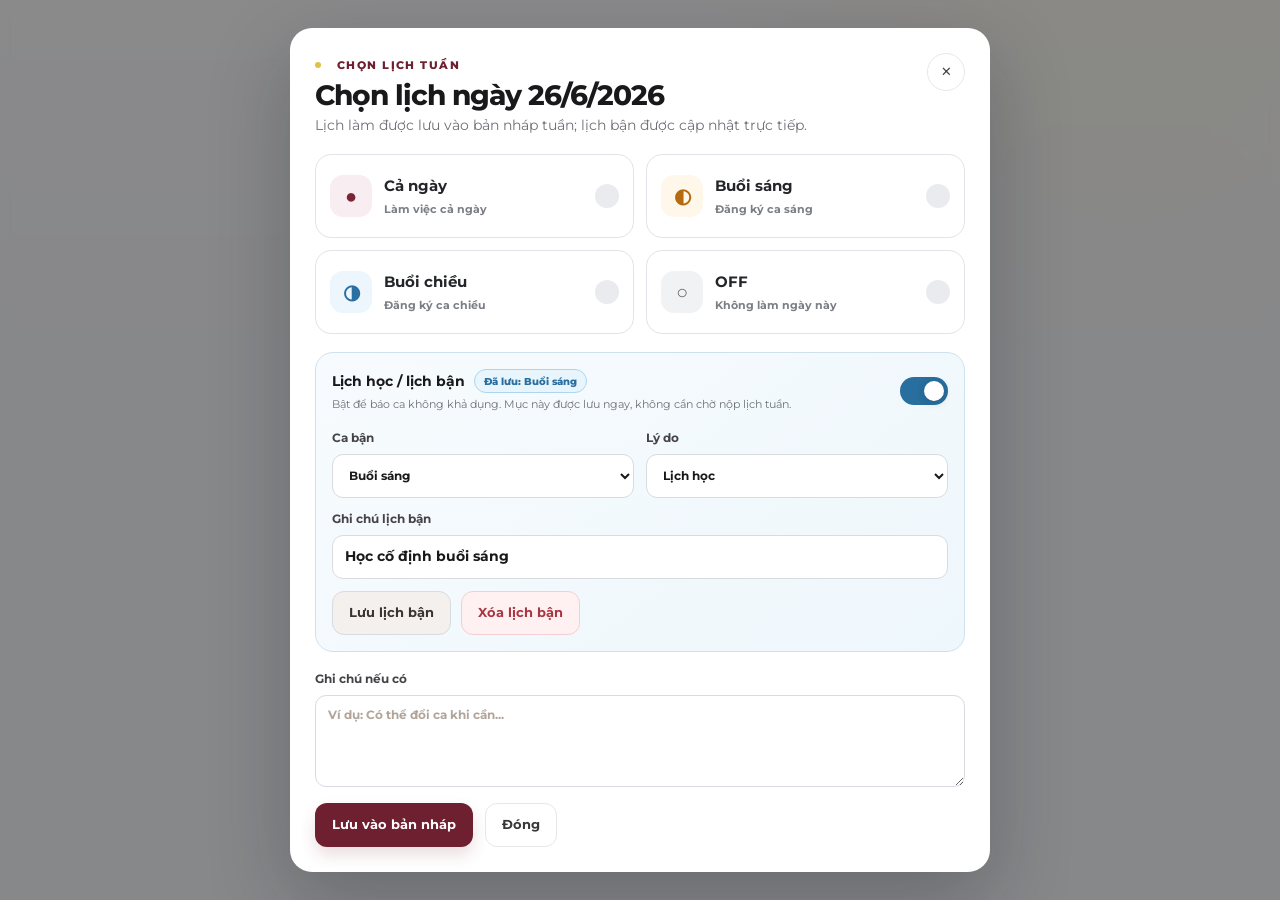
<file: preview.html>
<!DOCTYPE html>

<html lang="vi">
<head>
<meta charset="utf-8"/>
<meta content="width=device-width,initial-scale=1" name="viewport"/>
<title>Unite Work Schedule | Nhân sự</title>
<link href="./css/app.css?v=30" rel="stylesheet"/>
</head>
<body>
<header class="topbar" style="display:none">
<div>
<div class="brand-line">UNITE WORK SCHEDULE</div>
<h1>Trang đăng ký lịch</h1>
</div>
<div class="topbar-actions">
<button aria-label="Thông báo" class="btn ghost icon-btn" id="notificationBtn" type="button">
<span class="button-icon"><svg aria-hidden="true" viewbox="0 0 24 24"><path d="M12 22a2.5 2.5 0 0 0 2.45-2h-4.9A2.5 2.5 0 0 0 12 22Zm7-6v-5a7 7 0 0 0-5-6.71V3a2 2 0 0 0-4 0v1.29A7 7 0 0 0 5 11v5l-2 2v1h18v-1Z"></path></svg></span>
<span>Thông báo</span>
<b class="notif-badge hidden" id="notificationBadge">0</b>
</button>
<div class="account-menu-wrap">
<button aria-expanded="false" class="btn ghost account-menu-btn" id="accountMenuBtn" type="button">
<span class="button-icon"><svg aria-hidden="true" viewbox="0 0 24 24"><path d="M12 12a5 5 0 1 0-5-5 5 5 0 0 0 5 5Zm0 2c-4.42 0-8 2.24-8 5v2h16v-2c0-2.76-3.58-5-8-5Z"></path></svg></span>
<span class="account-label">Tài khoản</span>
<span class="chevron">▾</span>
</button>
<div class="account-menu hidden" id="accountMenu">
<button id="editProfileBtn" type="button">Sửa tên</button>
<button id="changePasswordBtn" type="button">Đổi mật khẩu</button>
<button class="danger-link" id="logoutBtn" type="button">Đăng xuất</button>
</div>
</div>
</div>
</header>
<div aria-live="polite" class="toast-host" id="toastHost"></div>
<main class="container employee-app" style="display:none">
<section class="employee-hero">
<div>
<p class="eyebrow">Tài khoản</p>
<h2 id="welcomeName">Xin chào</h2>
<p class="muted" id="profileLine">Đang tải thông tin...</p>
</div>
<div class="progress-card">
<div class="progress-head">
<span>Tiến độ tháng</span>
<b id="progressText">0 / 0 ngày</b>
</div>
<div class="progress-track">
<div class="progress-fill" id="progressFill"></div>
</div>
</div>
</section>
<section class="grid four">
<div class="panel metric compact"><div class="metric-icon"><svg aria-hidden="true" viewbox="0 0 24 24"><path d="M19 3H5a2 2 0 0 0-2 2v14a2 2 0 0 0 2 2h14a2 2 0 0 0 2-2V5a2 2 0 0 0-2-2Zm-8.4 13.4-4-4L8 11l2.6 2.6L16 8.2l1.4 1.4Z"></path></svg></div><div class="metric-copy"><span>Đã duyệt</span><b id="approvedDays">0</b></div></div>
<div class="panel metric compact"><div class="metric-icon"><svg aria-hidden="true" viewbox="0 0 24 24"><path d="M12 2a10 10 0 1 0 10 10A10.011 10.011 0 0 0 12 2Zm1 10.414 3.293 3.293-1.414 1.414L11 13.242V7h2Z"></path></svg></div><div class="metric-copy"><span>Chờ duyệt</span><b id="pendingDays">0</b></div></div>
<div class="panel metric compact"><div class="metric-icon"><svg aria-hidden="true" viewbox="0 0 24 24"><path d="M19 3h-1V1h-2v2H8V1H6v2H5a3 3 0 0 0-3 3v13a3 3 0 0 0 3 3h14a3 3 0 0 0 3-3V6a3 3 0 0 0-3-3Zm1 16a1 1 0 0 1-1 1H5a1 1 0 0 1-1-1v-9h16Zm-3.293-5.293-4.5 4.5a1 1 0 0 1-1.414 0l-2.5-2.5 1.414-1.414 1.793 1.793 3.793-3.793Z"></path></svg></div><div class="metric-copy"><span>Đã xin nghỉ</span><b id="leaveDays">0</b></div></div>
<div class="panel metric compact"><div class="metric-icon"><svg aria-hidden="true" viewbox="0 0 24 24"><path d="M12 2a10 10 0 1 0 10 10A10.011 10.011 0 0 0 12 2Zm0 16a6 6 0 1 1 6-6 6.007 6.007 0 0 1-6 6Zm0-4a2 2 0 1 1 2-2 2 2 0 0 1-2 2Z"></path></svg></div><div class="metric-copy"><span>Chỉ tiêu tháng</span><b id="targetDays">0</b></div></div>
</section>
<section class="panel">
<div class="month-toolbar">
<div>
<p class="eyebrow">Lịch làm tháng</p>
<h2 id="monthTitle">Tháng</h2>
<p class="muted">Chọn lịch theo từng ngày; bản nháp được gom theo tuần và gửi cho HR vào Thứ Bảy.</p>
</div>
<div class="month-actions">
<button class="btn secondary" id="prevMonthBtn" type="button">← Tháng trước</button>
<button class="btn ghost" id="todayBtn" type="button">Tháng này</button>
<button class="btn secondary" id="nextMonthBtn" type="button">Tháng sau →</button>
</div>
</div>
<div class="calendar-legend">
<span><i class="dot dot-pending"></i> Chờ duyệt</span>
<span><i class="dot dot-approved"></i> Đã duyệt</span>
<span><i class="dot dot-leave"></i> Xin nghỉ</span>
<span><i class="dot dot-draft"></i> Bản nháp</span>
<span><i class="dot dot-off"></i> OFF đã chốt</span>
<span><i class="dot dot-busy"></i> Lịch học/bận</span>
</div>
<div class="calendar-shell">
<div class="calendar-weekheads">
<div>T2</div>
<div>T3</div>
<div>T4</div>
<div>T5</div>
<div>T6</div>
<div>T7</div>
<div>CN</div>
</div>
<div class="month-calendar" id="monthCalendar"></div>
</div>
<p aria-live="polite" class="message" id="calendarMessage"></p>
</section>
<section class="panel draft-review-panel" id="draftReviewPanel">
<div class="section-head draft-review-head">
<div>
<p class="eyebrow">Bản nháp lịch tuần</p>
<h2 id="draftWeekTitle">Tuần đăng ký</h2>
<p class="muted">Chọn lịch từ Thứ Hai đến Thứ Bảy. Bạn có thể sửa hoặc xóa từng ngày; lịch chỉ được gửi lên HR khi bấm <b>Nộp lịch tuần</b>.</p>
</div>
<div aria-label="Chuyển tuần đăng ký" class="draft-week-nav">
<button class="btn ghost" id="prevDraftWeekBtn" type="button">← Tuần trước</button>
<button class="btn secondary" id="currentDraftWeekBtn" type="button">Tuần cần đăng ký</button>
<button class="btn ghost" id="nextDraftWeekBtn" type="button">Tuần sau →</button>
</div>
</div>
<div class="draft-review-actions weekly-submit-actions">
<span class="draft-count-badge" id="draftReviewCount">0 ngày đã chọn</span>
<button class="btn ghost" id="clearDraftBtn" type="button">Xóa bản nháp tuần</button>
<button class="btn primary" id="submitWeekScheduleBtn" type="button">Nộp lịch tuần</button>
</div>
<div class="draft-review-list" id="draftReviewList">
<div class="empty-row">Chưa chọn lịch cho tuần này.</div>
</div>
<p aria-live="polite" class="message" id="draftReviewMessage"></p>
</section>
<section class="panel">
<div class="tabs">
<button class="tab-btn active" data-tab="tabMine" type="button">Lịch của tôi</button>
<button class="tab-btn" data-tab="tabGuide" type="button">Hướng dẫn</button>
</div>
<div class="tab-panel active" id="tabMine">
<div class="section-head">
<div>
<p class="eyebrow">Theo dõi</p>
<h2>Lịch đã nộp trong tháng</h2>
<p class="muted">Lịch học/lịch bận được cập nhật trực tiếp trong popup của từng ngày.</p>
</div>
<button class="btn ghost" id="refreshMineBtn" type="button">Làm mới</button>
</div>
<div class="table-wrap">
<table>
<thead><tr><th>Ngày</th><th>Ca</th><th>Trạng thái</th><th>Ghi chú</th></tr></thead>
<tbody id="myScheduleTable"></tbody>
</table>
</div>
</div>
<div class="tab-panel" id="tabGuide">
<div class="guide-grid">
<div><h3>Đăng ký lịch tuần</h3><p>Bấm ngày từ Thứ Hai đến Thứ Bảy, chọn ca và lưu vào bản nháp. HR nhận lịch sau khi bạn bấm <b>Nộp lịch tuần</b>.</p></div>
<div><h3>Lịch học / lịch bận</h3><p>Ngay trong popup chọn lịch, bật mục lịch bận, chọn ca bận và lý do. Lịch bận được lưu ngay và có nút xóa khi không còn áp dụng.</p></div>
<div><h3>Xin nghỉ linh hoạt</h3><p>Sau khi lịch được duyệt, bạn có thể xin nghỉ cả ca, nửa đầu ca, nửa cuối ca hoặc chọn chính xác khoảng giờ.</p></div>
<div><h3>Chủ Nhật</h3><p>Chủ Nhật là ngày nghỉ hàng tuần nên hệ thống khóa đăng ký lịch làm, OFF và lịch bận.</p></div>
</div>
</div>
</section>
</main>
<div class="uws-modal" id="registerModal">
<div class="uws-modal-backdrop" data-close-modal=""></div>
<div class="uws-modal-card schedule-choice-modal">
<div class="modal-head">
<div>
<p class="eyebrow">Chọn lịch tuần</p>
<h2 id="registerModalTitle">Chọn lịch ngày 26/6/2026</h2>
<p class="muted" id="registerModalMeta">Lịch làm được lưu vào bản nháp tuần; lịch bận được cập nhật trực tiếp.</p>
</div>
<button class="modal-close" data-close-modal="" type="button">×</button>
</div>
<div aria-label="Chọn lịch làm" class="schedule-choice-grid" role="radiogroup">
<label class="schedule-choice-card full-day">
<input id="regFullDay" name="registerShift" type="radio" value="full_day"/>
<span class="choice-icon">●</span>
<span class="choice-copy"><b>Cả ngày</b><small>Làm việc cả ngày</small></span>
<span class="choice-check">✓</span>
</label>
<label class="schedule-choice-card morning">
<input id="regMorning" name="registerShift" type="radio" value="morning"/>
<span class="choice-icon">◐</span>
<span class="choice-copy"><b>Buổi sáng</b><small>Đăng ký ca sáng</small></span>
<span class="choice-check">✓</span>
</label>
<label class="schedule-choice-card afternoon">
<input id="regAfternoon" name="registerShift" type="radio" value="afternoon"/>
<span class="choice-icon">◑</span>
<span class="choice-copy"><b>Buổi chiều</b><small>Đăng ký ca chiều</small></span>
<span class="choice-check">✓</span>
</label>
<label class="schedule-choice-card off">
<input id="regOff" name="registerShift" type="radio" value="off"/>
<span class="choice-icon">○</span>
<span class="choice-copy"><b>OFF</b><small>Không làm ngày này</small></span>
<span class="choice-check">✓</span>
</label>
</div><section aria-labelledby="registerBusyTitle" class="register-busy-card">
<div class="busy-toggle-row">
<div>
<div class="register-busy-heading">
<strong id="registerBusyTitle">Lịch học / lịch bận</strong>
<span class="busy-state-badge is-active" id="registerBusyState">Đã lưu: Buổi sáng</span>
</div>
<small>Bật để báo ca không khả dụng. Mục này được lưu ngay, không cần chờ nộp lịch tuần.</small>
</div>
<label aria-label="Bật lịch học hoặc lịch bận" class="switch-control">
<input checked="checked" id="registerBusyToggle" type="checkbox"/>
<span></span>
</label>
</div>
<div class="busy-inline-fields" id="registerBusyFields">
<label>Ca bận
      <select id="registerBusyShift">
<option value="morning">Buổi sáng</option>
<option value="afternoon">Buổi chiều</option>
<option value="full_day">Cả ngày</option>
</select>
</label>
<label>Lý do
      <select id="registerBusyReason">
<option value="school">Lịch học</option>
<option value="exam">Thi / kiểm tra</option>
<option value="personal">Việc cá nhân</option>
<option value="family">Việc gia đình</option>
<option value="other">Khác</option>
</select>
</label>
<label class="busy-note-field">Ghi chú lịch bận
      <input id="registerBusyNote" placeholder="Ví dụ: Học cố định buổi sáng" type="text" value="Học cố định buổi sáng"/>
</label>
<div class="busy-inline-actions register-busy-actions">
<button class="btn secondary" id="saveRegisterBusyBtn" type="button">Lưu lịch bận</button>
<button class="btn danger-soft" id="deleteRegisterBusyBtn" type="button">Xóa lịch bận</button>
</div>
<p aria-live="polite" class="message" id="registerBusyMessage"></p>
</div>
</section>
<label class="full">
        Ghi chú nếu có
        <textarea id="registerNote" placeholder="Ví dụ: Có thể đổi ca khi cần..." rows="3"></textarea>
</label>
<div class="actions modal-actions schedule-choice-actions">
<button class="btn primary" id="saveDraftDayBtn" type="button">Lưu vào bản nháp</button>
<button class="btn danger-soft hidden" id="deleteDraftDayBtn" type="button">Xóa lựa chọn ngày này</button>
<button class="btn ghost" data-close-modal="" type="button">Đóng</button>
</div>
<p aria-live="polite" class="message" id="registerMessage"></p>
</div>
</div>
<div class="uws-modal hidden" id="leaveModal">
<div class="uws-modal-backdrop" data-close-modal=""></div>
<div class="uws-modal-card">
<div class="modal-head">
<div>
<p class="eyebrow">Xin nghỉ</p>
<h2 id="leaveModalTitle">Xin nghỉ ngày</h2>
<p class="muted">Chỉ gửi khi lịch đã được admin duyệt; có thể xin nghỉ toàn ca hoặc theo giờ.</p>
</div>
<button class="modal-close" data-close-modal="" type="button">×</button>
</div>
<div class="form-grid">
<label>Lịch đã duyệt <select id="leaveScheduleSelect"></select></label>
<label>
          Lý do nghỉ
          <select id="leaveType">
<option value="sick">Ốm</option>
<option value="personal">Việc cá nhân</option>
<option value="school">Lịch học phát sinh</option>
<option value="exam">Thi / kiểm tra</option>
<option value="family">Việc gia đình</option>
<option value="other">Khác</option>
</select>
</label>
<label>
  Phạm vi nghỉ
  <select id="leavePeriod">
<option value="full_shift">Toàn bộ ca</option>
<option value="first_half">Nửa đầu ca</option>
<option value="last_half">Nửa cuối ca</option>
<option value="custom">Chọn giờ cụ thể</option>
</select>
</label></div>
<div class="leave-time-fields hidden" id="leaveCustomTimeFields">
<label>Từ giờ <input id="leaveStartTime" step="900" type="time"/></label>
<label>Đến giờ <input id="leaveEndTime" step="900" type="time"/></label>
</div>
<p class="field-hint" id="leavePeriodHint"></p>
<label class="full">
        Ghi chú xin nghỉ
        <textarea id="leaveNote" placeholder="Ghi rõ lý do để admin xét duyệt" rows="3"></textarea>
</label>
<div class="actions modal-actions">
<button class="btn danger" id="submitLeaveBtn" type="button">Gửi yêu cầu xin nghỉ</button>
<button class="btn ghost" data-close-modal="" type="button">Hủy</button>
</div>
<p aria-live="polite" class="message" id="leaveMessage"></p>
</div>
</div>
<div class="uws-modal hidden" id="notificationModal">
<div class="uws-modal-backdrop" data-close-modal=""></div>
<div class="uws-modal-card notify-modal-card">
<div class="modal-head">
<div>
<p class="eyebrow">Lịch sử thông báo</p>
<h2>Thông báo của bạn</h2>
<p class="muted">Các thông báo hành động sẽ được lưu tại đây cho đến khi bạn vào xem.</p>
</div>
<button class="modal-close" data-close-modal="" type="button">×</button>
</div>
<div class="notify-modal-toolbar">
<button class="btn ghost" id="clearNotificationsBtn" type="button">Xóa tất cả</button>
</div>
<div class="notification-list" id="notificationList"></div>
</div>
</div>
<div class="uws-modal hidden" id="profileModal">
<div class="uws-modal-backdrop" data-close-modal=""></div>
<div class="uws-modal-card profile-modal-card">
<div class="modal-head">
<div>
<p class="eyebrow">Hồ sơ cá nhân</p>
<h2>Cập nhật tên hiển thị</h2>
<p class="muted">Nhập đúng họ tên để admin nhìn thấy tên thật trên lịch làm.</p>
</div>
<button class="modal-close" data-close-modal="" type="button">×</button>
</div>
<div class="form-stack profile-form">
<label>
          Họ tên hiển thị
          <input autocomplete="name" id="profileFullNameInput" placeholder="Ví dụ: Nguyễn Văn A" type="text"/>
</label>
<label>
          Số điện thoại nếu có
          <input autocomplete="tel" id="profilePhoneInput" placeholder="Nhập số điện thoại nếu muốn cập nhật" type="text"/>
</label>
</div>
<div class="actions modal-actions">
<button class="btn primary" id="submitProfileBtn" type="button">Lưu hồ sơ</button>
<button class="btn ghost" data-close-modal="" type="button">Hủy</button>
</div>
<p aria-live="polite" class="message" id="profileMessage"></p>
</div>
</div>
<div class="uws-modal hidden" id="changePasswordModal">
<div class="uws-modal-backdrop" data-close-modal=""></div>
<div class="uws-modal-card password-modal-card">
<div class="modal-head">
<div>
<p class="eyebrow">Bảo mật tài khoản</p>
<h2>Đổi mật khẩu</h2>
<p class="muted">Nhập mật khẩu hiện tại để xác nhận, sau đó đặt mật khẩu mới.</p>
</div>
<button class="modal-close" data-close-modal="" type="button">×</button>
</div>
<div class="form-stack password-form">
<label>
          Mật khẩu hiện tại
          <input autocomplete="current-password" id="currentPasswordInput" placeholder="Nhập mật khẩu đang dùng" type="password"/>
</label>
<label>
          Mật khẩu mới
          <input autocomplete="new-password" id="newPasswordInput" placeholder="Tối thiểu 8 ký tự" type="password"/>
</label>
<label>
          Nhập lại mật khẩu mới
          <input autocomplete="new-password" id="confirmNewPasswordInput" placeholder="Nhập lại mật khẩu mới" type="password"/>
</label>
</div>
<div class="password-rules">
<span>Mật khẩu mới nên có ít nhất 8 ký tự.</span>
<span>Không dùng lại mật khẩu quá dễ đoán như 12345678.</span>
</div>
<div class="actions modal-actions">
<button class="btn primary" id="submitChangePasswordBtn" type="button">Cập nhật mật khẩu</button>
<button class="btn ghost" data-close-modal="" type="button">Hủy</button>
</div>
<p aria-live="polite" class="message" id="changePasswordMessage"></p>
</div>
</div>



</body>
</html>
</file>
<file: css/app.css>
@import url("https://fonts.googleapis.com/css2?family=Montserrat:wght@400;500;600;700;800;900&display=swap");

/* ===== Source: style(15).css ===== */
@import url("https://fonts.googleapis.com/css2?family=Montserrat:wght@400;500;600;700;800;900&display=swap");

/* =========================================
   UNITE WORK SCHEDULE - POLISHED UI
   Giữ nguyên class/id cũ để không ảnh hưởng JS
========================================= */

:root {
  --bg-color: #f6f0e8;
  --bg-soft: #fbf7f1;
  --bg-panel: rgba(255, 255, 255, .92);
  --bg-panel-solid: #ffffff;

  --primary-color: #741f2b;
  --primary-hover: #591621;
  --primary-soft: #f5e5e8;
  --primary-ring: rgba(116, 31, 43, .22);

  --secondary-color: #efe7dc;
  --secondary-hover: #e4d7c9;
  --danger-color: #d34040;
  --danger-soft: #fff0f0;
  --success-color: #2f7d4f;
  --success-soft: #edf8f1;
  --warning-color: #b26b00;
  --warning-soft: #fff6df;
  --info-color: #246b9d;
  --info-soft: #edf6fd;

  --text-main: #221918;
  --text-muted: #746760;
  --text-soft: #9b8f87;
  --border-color: #eadfd4;
  --border-strong: #dcccbc;

  --input-bg: #fffdf9;
  --input-focus-bg: #ffffff;
  --input-border: #dccfc2;

  --radius-sm: 10px;
  --radius-md: 16px;
  --radius-lg: 24px;
  --radius-xl: 34px;

  --shadow-sm: 0 10px 26px rgba(64, 35, 22, .06);
  --shadow-md: 0 20px 54px rgba(64, 35, 22, .10);
  --shadow-lg: 0 34px 90px rgba(64, 35, 22, .16);

  --container: 1180px;
  --ease: cubic-bezier(.2,.8,.2,1);
}

* { box-sizing: border-box; margin: 0; padding: 0; }

html { scroll-behavior: smooth; }

body {
  min-height: 100vh;
  background:
    radial-gradient(circle at top left, rgba(116, 31, 43, .13), transparent 34rem),
    radial-gradient(circle at bottom right, rgba(207, 153, 92, .18), transparent 34rem),
    linear-gradient(135deg, #fbf7f1 0%, var(--bg-color) 52%, #efe5da 100%);
  color: var(--text-main);
  font-family: "Montserrat", -apple-system, BlinkMacSystemFont, "Segoe UI", Roboto, Helvetica, Arial, sans-serif;
  line-height: 1.55;
  font-size: 14px;
  -webkit-font-smoothing: antialiased;
  text-rendering: geometricPrecision;
}

body::before {
  content: "";
  position: fixed;
  inset: 0;
  pointer-events: none;
  background-image: linear-gradient(rgba(116,31,43,.035) 1px, transparent 1px), linear-gradient(90deg, rgba(116,31,43,.028) 1px, transparent 1px);
  background-size: 38px 38px;
  mask-image: linear-gradient(to bottom, rgba(0,0,0,.55), transparent 72%);
  z-index: -1;
}

::selection { background: rgba(116,31,43,.18); color: var(--text-main); }

body, button, input, select, textarea {
  font-family: "Montserrat", -apple-system, BlinkMacSystemFont, "Segoe UI", Roboto, Helvetica, Arial, sans-serif;
}

/* =========================================
   AUTH / LOGIN
========================================= */
.auth-page {
  display: flex;
  align-items: center;
  justify-content: center;
  min-height: 100vh;
  padding: 24px;
}

.auth-shell {
  width: 100%;
  max-width: 460px;
}

.auth-card {
  position: relative;
  overflow: hidden;
  width: 100%;
  background: rgba(255,255,255,.9);
  border: 1px solid rgba(234, 223, 212, .95);
  border-radius: 32px;
  padding: 38px;
  box-shadow: var(--shadow-lg);
  backdrop-filter: blur(18px);
}

.auth-card::before {
  content: "";
  position: absolute;
  top: -95px;
  right: -80px;
  width: 210px;
  height: 210px;
  border-radius: 50%;
  background: radial-gradient(circle, rgba(116,31,43,.18), transparent 68%);
}

.brand-badge {
  display: inline-flex;
  align-items: center;
  gap: 8px;
  background: linear-gradient(135deg, var(--primary-color), #9d3442);
  color: #fff;
  padding: 7px 14px;
  border-radius: 999px;
  font-weight: 900;
  font-size: 12px;
  margin-bottom: 16px;
  letter-spacing: 1.8px;
  box-shadow: 0 12px 28px rgba(116,31,43,.20);
}

.brand-badge::before {
  content: "";
  width: 8px;
  height: 8px;
  border-radius: 50%;
  background: #fff;
  opacity: .88;
}

.auth-card h1 {
  font-size: clamp(30px, 5vw, 42px);
  letter-spacing: -.04em;
  line-height: 1;
  margin-bottom: 10px;
  color: var(--text-main);
}

.form-stack {
  display: flex;
  flex-direction: column;
  gap: 16px;
  margin-top: 28px;
}

.hint-box {
  background: linear-gradient(135deg, #fff7ed, #f4ece2);
  border: 1px solid #ebdccb;
  padding: 14px 16px;
  border-radius: 18px;
  font-size: 13px;
  color: var(--text-muted);
  margin-top: 22px;
}

/* =========================================
   LAYOUT CHUNG
========================================= */
.topbar {
  position: sticky;
  top: 0;
  z-index: 100;
  min-height: 72px;
  padding: 14px max(22px, calc((100vw - var(--container)) / 2 + 20px));
  display: flex;
  justify-content: space-between;
  gap: 18px;
  align-items: center;
  border-bottom: 1px solid rgba(234, 223, 212, .85);
  background: rgba(255, 251, 246, .82);
  box-shadow: 0 12px 34px rgba(65, 37, 24, .07);
  backdrop-filter: blur(18px);
}

.topbar.admin {
  background: linear-gradient(135deg, rgba(116,31,43,.95), rgba(65,26,29,.93));
  color: #fff;
  border-bottom-color: rgba(255,255,255,.16);
}

.brand-line {
  font-size: 11px;
  font-weight: 900;
  color: var(--primary-color);
  letter-spacing: 1.8px;
  text-transform: uppercase;
}

.topbar.admin .brand-line { color: rgba(255,255,255,.72); }

.topbar h1 {
  font-size: clamp(16px, 2.2vw, 22px);
  line-height: 1.15;
  letter-spacing: -.025em;
  margin-top: 3px;
}

.container {
  width: min(var(--container), 100%);
  margin: 26px auto 54px;
  padding: 0 20px;
  display: flex;
  flex-direction: column;
  gap: 22px;
}

.grid { display: grid; gap: 18px; }
.grid.two { grid-template-columns: repeat(auto-fit, minmax(280px, 1fr)); }
.grid.four { grid-template-columns: repeat(4, minmax(0, 1fr)); }

.panel {
  position: relative;
  background: var(--bg-panel);
  border: 1px solid rgba(234, 223, 212, .95);
  padding: 24px;
  border-radius: var(--radius-lg);
  box-shadow: var(--shadow-sm);
  backdrop-filter: blur(12px);
}

.panel::after {
  content: "";
  position: absolute;
  inset: 1px;
  border-radius: calc(var(--radius-lg) - 1px);
  pointer-events: none;
  box-shadow: inset 0 1px 0 rgba(255,255,255,.72);
}

.metric {
  min-height: 122px;
  display: flex;
  flex-direction: column;
  align-items: flex-start;
  justify-content: center;
  text-align: left;
  padding: 20px;
  overflow: hidden;
}

.metric::before {
  content: "";
  position: absolute;
  top: 18px;
  right: 18px;
  width: 34px;
  height: 34px;
  border-radius: 50%;
  background: radial-gradient(circle, rgba(116,31,43,.16), rgba(116,31,43,.03));
}

.metric span {
  color: var(--text-muted);
  font-size: 12px;
  margin-bottom: 8px;
  font-weight: 800;
  text-transform: uppercase;
  letter-spacing: .06em;
}

.metric b {
  display: block;
  font-size: clamp(30px, 4vw, 42px);
  line-height: 1;
  color: var(--primary-color);
  letter-spacing: -.05em;
}

.metric.compact { min-height: 112px; }

/* =========================================
   TYPOGRAPHY / FORM / BUTTON
========================================= */
.eyebrow {
  display: inline-flex;
  align-items: center;
  gap: 8px;
  font-size: 11px;
  font-weight: 900;
  text-transform: uppercase;
  color: var(--primary-color);
  letter-spacing: .12em;
  margin-bottom: 5px;
}

.eyebrow::before {
  content: "";
  width: 7px;
  height: 7px;
  border-radius: 999px;
  background: currentColor;
  opacity: .72;
}

.topbar .eyebrow::before { display: none; }
.muted { color: var(--text-muted); }

h2 {
  font-size: clamp(20px, 2.5vw, 28px);
  letter-spacing: -.035em;
  line-height: 1.12;
  margin-bottom: 12px;
}

h3 { letter-spacing: -.02em; }

label {
  display: flex;
  flex-direction: column;
  gap: 7px;
  font-weight: 800;
  font-size: 13px;
  color: #40322c;
}

label.full { margin-top: 16px; }

input[type="text"],
input[type="email"],
input[type="password"],
input[type="date"],
select,
textarea {
  width: 100%;
  min-height: 44px;
  padding: 11px 13px;
  border: 1px solid var(--input-border);
  border-radius: 14px;
  font-size: 14px;
  color: var(--text-main);
  background: var(--input-bg);
  transition: border-color .18s var(--ease), box-shadow .18s var(--ease), background .18s var(--ease), transform .18s var(--ease);
  font-family: inherit;
}

textarea { resize: vertical; min-height: 92px; }

input:focus,
select:focus,
textarea:focus {
  outline: none;
  border-color: rgba(116,31,43,.68);
  background: var(--input-focus-bg);
  box-shadow: 0 0 0 4px var(--primary-ring);
}

input::placeholder,
textarea::placeholder { color: #b1a59b; }

.btn {
  min-height: 42px;
  display: inline-flex;
  align-items: center;
  justify-content: center;
  gap: 8px;
  padding: 10px 16px;
  border: 1px solid transparent;
  border-radius: 999px;
  font-weight: 900;
  font-size: 14px;
  cursor: pointer;
  transition: transform .16s var(--ease), box-shadow .16s var(--ease), background .16s var(--ease), border-color .16s var(--ease), opacity .16s var(--ease);
  user-select: none;
  white-space: nowrap;
}

.btn:hover { transform: translateY(-1px); }
.btn:active { transform: translateY(0); }
.btn:disabled { opacity: .58; cursor: not-allowed; transform: none; }

.btn.primary {
  background: linear-gradient(135deg, var(--primary-color), #943241);
  color: white;
  box-shadow: 0 14px 30px rgba(116,31,43,.20);
}
.btn.primary:hover { background: linear-gradient(135deg, var(--primary-hover), var(--primary-color)); }

.btn.secondary {
  background: var(--secondary-color);
  color: #3d2f2a;
  border-color: #e0d2c5;
}
.btn.secondary:hover { background: var(--secondary-hover); }

.btn.danger {
  background: linear-gradient(135deg, var(--danger-color), #b82f2f);
  color: white;
  box-shadow: 0 14px 30px rgba(211,64,64,.16);
}

.btn.ghost {
  background: rgba(255,255,255,.48);
  color: var(--text-main);
  border-color: rgba(116,31,43,.16);
}
.btn.ghost:hover { background: #fff; border-color: rgba(116,31,43,.34); }
.topbar.admin .btn.ghost,
.btn.ghost.light {
  color: #fff;
  border-color: rgba(255,255,255,.28);
  background: rgba(255,255,255,.10);
}
.topbar.admin .btn.ghost:hover,
.btn.ghost.light:hover { background: rgba(255,255,255,.18); }

.message {
  min-height: 18px;
  font-size: 13px;
  font-weight: 800;
  margin-top: 10px;
  display: block;
}
.message.err { color: var(--danger-color); }
.message.ok { color: var(--success-color); }
.message.warn { color: #9a6a00; }

.btn:disabled {
  cursor: not-allowed;
  opacity: .62;
  transform: none;
}

/* =========================================
   ADMIN / TABLES / CARDS
========================================= */
.stats { display: flex; flex-wrap: wrap; gap: 16px; margin-top: 12px; }
.stats div { background: var(--bg-soft); padding: 12px 16px; border-radius: var(--radius-sm); flex: 1; min-width: 100px; text-align: center; }
.stats b { display: block; font-size: 24px; color: var(--primary-color); }
.stats span { font-size: 12px; color: var(--text-muted); }

.section-head {
  display: flex;
  justify-content: space-between;
  flex-wrap: wrap;
  gap: 16px;
  margin-bottom: 20px;
  align-items: flex-end;
}

.week-control, .actions {
  display: flex;
  gap: 12px;
  align-items: flex-end;
  flex-wrap: wrap;
}

.form-grid {
  display: grid;
  grid-template-columns: repeat(auto-fit, minmax(180px, 1fr));
  gap: 16px;
  margin-bottom: 16px;
}

.week-grid {
  display: grid;
  grid-template-columns: repeat(auto-fill, minmax(200px, 1fr));
  gap: 16px;
  margin-bottom: 16px;
}

.day-card {
  border: 1px solid var(--border-color);
  background: var(--bg-soft);
  padding: 16px;
  border-radius: var(--radius-md);
  display: flex;
  flex-direction: column;
  gap: 8px;
}
.day-title { font-weight: 900; font-size: 15px; }
.day-date { font-size: 12px; color: var(--text-muted); }
.day-status { font-size: 11px; font-weight: 900; padding: 5px 9px; border-radius: 999px; display: inline-flex; justify-content: center; }
.day-status.good { background: var(--success-soft); color: var(--success-color); }
.day-status.warn { background: var(--warning-soft); color: var(--warning-color); }
.day-status.full { background: var(--danger-soft); color: var(--danger-color); }

.shift-options { display: flex; flex-direction: column; gap: 8px; margin-top: 8px; padding-top: 8px; border-top: 1px dashed var(--border-color); }
.shift-options label { flex-direction: row; align-items: center; font-weight: 700; }

.table-wrap {
  overflow-x: auto;
  border: 1px solid var(--border-color);
  border-radius: 18px;
  background: #fff;
}

table {
  width: 100%;
  border-collapse: separate;
  border-spacing: 0;
  margin-top: 0;
  text-align: left;
}

th, td {
  padding: 14px 14px;
  border-bottom: 1px solid #f0e6dc;
  font-size: 14px;
  vertical-align: middle;
}

th {
  position: sticky;
  top: 0;
  z-index: 1;
  background: #faf4ed;
  font-weight: 900;
  color: #6d5d54;
  white-space: nowrap;
  text-transform: uppercase;
  letter-spacing: .04em;
  font-size: 11px;
}

tbody tr { transition: background .14s var(--ease); }
tbody tr:hover { background: #fffaf5; }
tbody tr:last-child td { border-bottom: 0; }

.empty-row { text-align: center; color: var(--text-muted); font-style: italic; padding: 28px; }

.badge {
  display: inline-flex;
  align-items: center;
  justify-content: center;
  padding: 5px 9px;
  border-radius: 999px;
  font-size: 11px;
  font-weight: 900;
  line-height: 1;
  white-space: nowrap;
}
.badge.pending { background: var(--danger-soft); color: var(--danger-color); }
.badge.approved { background: var(--success-soft); color: var(--success-color); }
.badge.rejected { background: #fff2e4; color: #a34f00; }
.badge.cancelled { background: #f0f0f0; color: #666; }

.summary-grid {
  display: grid;
  grid-template-columns: repeat(auto-fit, minmax(154px, 1fr));
  gap: 14px;
}

.summary-card {
  position: relative;
  overflow: hidden;
  background: linear-gradient(135deg, #fffaf5, #f6eee5);
  border: 1px solid #eadfd3;
  padding: 16px;
  border-radius: 18px;
  display: flex;
  flex-direction: column;
  gap: 6px;
  font-size: 13px;
  color: var(--text-muted);
}
.summary-card::before {
  content: "";
  position: absolute;
  inset: 0 0 auto 0;
  height: 4px;
  background: linear-gradient(90deg, var(--primary-color), #d19c75);
}
.summary-card b { display: block; font-size: 15px; color: var(--text-main); }
.summary-card span b { display: inline; color: var(--primary-color); }

/* =========================================
   EMPLOYEE MONTHLY CALENDAR
========================================= */
.employee-app { max-width: var(--container); }

.employee-hero {
  overflow: hidden;
  position: relative;
  background:
    linear-gradient(135deg, rgba(255,255,255,.96), rgba(255,248,239,.92)),
    radial-gradient(circle at 90% 0%, rgba(116,31,43,.14), transparent 24rem);
  border: 1px solid rgba(234, 223, 212, .95);
  border-radius: 28px;
  padding: 26px;
  box-shadow: var(--shadow-sm);
  display: grid;
  grid-template-columns: minmax(0, 1fr) 330px;
  gap: 20px;
  align-items: center;
}
.employee-hero::after {
  content: "UNITE";
  position: absolute;
  right: 26px;
  top: -18px;
  font-size: 96px;
  line-height: 1;
  font-weight: 1000;
  letter-spacing: -.08em;
  color: rgba(116,31,43,.045);
  pointer-events: none;
}
.employee-hero h2 {
  font-size: clamp(26px, 4vw, 42px);
  margin-bottom: 8px;
}

.progress-card {
  position: relative;
  z-index: 1;
  background: rgba(255,255,255,.78);
  border: 1px solid #eadfd3;
  border-radius: 22px;
  padding: 18px;
  box-shadow: 0 14px 36px rgba(72,45,27,.07);
}
.progress-head { display: flex; justify-content: space-between; align-items: center; gap: 12px; margin-bottom: 14px; }
.progress-head span { color: var(--text-muted); font-weight: 900; }
.progress-head b { color: var(--primary-color); font-size: 18px; }
.progress-track { height: 12px; background: #eee4d8; border-radius: 999px; overflow: hidden; box-shadow: inset 0 1px 4px rgba(0,0,0,.06); }
.progress-fill { height: 100%; width: 0%; background: linear-gradient(90deg, var(--primary-color), #c98674); border-radius: 999px; transition: width .28s var(--ease); }

.month-toolbar { display: flex; justify-content: space-between; gap: 20px; align-items: flex-end; margin-bottom: 16px; }
.month-toolbar h2 { margin-bottom: 7px; }
.month-actions { display: flex; gap: 10px; flex-wrap: wrap; }
.calendar-legend { display: flex; flex-wrap: wrap; gap: 9px; margin: 14px 0 18px; padding: 10px; background: #fbf6ef; border: 1px solid #eee2d5; border-radius: 18px; }
.calendar-legend span { display: inline-flex; align-items: center; gap: 7px; font-size: 12px; color: var(--text-muted); font-weight: 900; padding: 5px 8px; background: #fff; border-radius: 999px; border: 1px solid #f0e6dc; }
.dot { width: 10px; height: 10px; border-radius: 999px; display: inline-block; box-shadow: 0 0 0 3px rgba(0,0,0,.035); }
.dot-none { background: #aaa39d; }
.dot-pending { background: var(--danger-color); }
.dot-approved { background: var(--success-color); }
.dot-leave { background: #7052bd; }
.dot-busy { background: var(--info-color); }

.calendar-shell {
  overflow: hidden;
  background: #fff;
  border: 1px solid #eadfd3;
  border-radius: 24px;
  box-shadow: 0 18px 46px rgba(66, 41, 27, .07);
}
.calendar-weekheads { display: grid; grid-template-columns: repeat(7, 1fr); background: linear-gradient(135deg, var(--primary-color), #4d171e); color: #fff; }
.calendar-weekheads div { padding: 13px 10px; font-weight: 900; font-size: 12px; text-align: center; border-right: 1px solid rgba(255,255,255,.12); letter-spacing: .02em; }
.calendar-weekheads div:last-child { border-right: 0; }
.month-calendar { display: grid; grid-template-columns: repeat(7, minmax(0, 1fr)); }

.calendar-cell {
  min-height: 176px;
  padding: 12px;
  border-right: 1px solid #f0e5db;
  border-bottom: 1px solid #f0e5db;
  background: #fffdfb;
  display: flex;
  flex-direction: column;
  gap: 8px;
  position: relative;
  overflow: hidden;
}
.calendar-cell:nth-child(7n) { border-right: 0; }
.calendar-cell.is-other-month { background: #faf8f5; color: #a8a09a; }
.calendar-cell.is-other-month .staff-status,
.calendar-cell.is-other-month .personal-status,
.calendar-cell.is-other-month .people-count,
.calendar-cell.is-other-month .date-small { opacity: .42; }
.calendar-cell.is-today { box-shadow: inset 0 0 0 2px var(--primary-color); }
.calendar-cell.is-today::before {
  content: "Hôm nay";
  position: absolute;
  right: 10px;
  bottom: 10px;
  font-size: 10px;
  font-weight: 1000;
  color: rgba(116,31,43,.62);
  text-transform: uppercase;
  letter-spacing: .08em;
}
.cell-top { display: flex; justify-content: space-between; gap: 8px; align-items: flex-start; }
.date-number { font-size: 25px; line-height: 1; font-weight: 1000; color: #211816; letter-spacing: -.04em; }
.date-small { font-size: 11px; color: var(--text-muted); margin-top: 4px; }
.people-count { background: #f4eadf; color: #55433a; border-radius: 999px; padding: 5px 8px; font-size: 12px; font-weight: 1000; white-space: nowrap; border: 1px solid #eadfd3; }
.staff-status { padding: 7px 9px; border-radius: 999px; font-size: 12px; font-weight: 900; text-align: center; }
.staff-missing { background: var(--success-soft); color: var(--success-color); }
.staff-ok { background: var(--warning-soft); color: var(--warning-color); }
.staff-crowded { background: var(--danger-soft); color: var(--danger-color); }
.personal-status { border-radius: 15px; padding: 10px 11px; display: flex; flex-direction: column; gap: 3px; min-height: 50px; border: 1px solid transparent; }
.personal-status span { font-size: 12px; font-weight: 1000; }
.personal-status small { font-size: 11px; color: inherit; opacity: .86; font-weight: 700; }
.personal-none { background: #f3f1ee; color: #716862; border-color: #e8e0d7; }
.personal-pending { background: var(--danger-soft); color: #b52929; border-color: #ffd6d6; }
.personal-approved { background: var(--success-soft); color: #1d6b3f; border-color: #caead5; }
.personal-leave { background: #f2edff; color: #5f40b4; border-color: #e0d5ff; }
.personal-rejected { background: #fff2e4; color: #a14d00; border-color: #ffdfbd; }
.mini-chip { border-radius: 999px; padding: 6px 9px; font-size: 11px; font-weight: 900; }
.busy-chip { background: var(--info-soft); color: var(--info-color); border: 1px solid #cbe7f8; }
.cell-actions { margin-top: auto; }
.day-action { width: 100%; border: none; border-radius: 13px; padding: 10px 10px; font-weight: 1000; cursor: pointer; transition: transform .15s var(--ease), opacity .15s var(--ease), box-shadow .15s var(--ease); }
.day-action:hover { transform: translateY(-1px); }
.day-action.register { background: linear-gradient(135deg, var(--primary-color), #963242); color: #fff; box-shadow: 0 10px 24px rgba(116,31,43,.16); }
.day-action.leave { background: linear-gradient(135deg, var(--danger-color), #b82f2f); color: #fff; box-shadow: 0 10px 24px rgba(211,64,64,.16); }
.day-action.disabled { background: #e8e4df; color: #746b64; cursor: not-allowed; box-shadow: none; }

.tabs { display: flex; gap: 8px; border-bottom: 1px solid #eadfd3; margin-bottom: 20px; overflow-x: auto; padding-bottom: 0; }
.tab-btn { border: none; background: transparent; padding: 13px 14px; font-weight: 1000; color: var(--text-muted); cursor: pointer; border-bottom: 3px solid transparent; white-space: nowrap; border-radius: 14px 14px 0 0; }
.tab-btn:hover { background: #fbf6ef; color: var(--primary-color); }
.tab-btn.active { color: var(--primary-color); border-bottom-color: var(--primary-color); background: #fff8f1; }
.tab-panel { display: none; }
.tab-panel.active { display: block; }
.guide-grid { display: grid; grid-template-columns: repeat(3, 1fr); gap: 16px; }
.guide-grid div { background: linear-gradient(135deg, #fffaf5, #f5eee6); border: 1px solid #eadfd3; border-radius: 18px; padding: 18px; }
.guide-grid h3 { margin-bottom: 8px; color: var(--primary-color); }

/* =========================================
   MODAL
========================================= */
.uws-modal { position: fixed; inset: 0; z-index: 999; padding: 22px; overflow: auto; }
.uws-modal.hidden { display: none; }
.uws-modal-backdrop { position: fixed; inset: 0; background: rgba(24, 18, 16, .48); backdrop-filter: blur(8px); }
.uws-modal-card {
  position: relative;
  width: min(580px, 100%);
  max-height: calc(100vh - 44px);
  overflow: auto;
  margin: 20px auto;
  background: rgba(255,255,255,.96);
  border: 1px solid rgba(255,255,255,.7);
  border-radius: 28px;
  padding: 24px;
  box-shadow: 0 34px 100px rgba(0,0,0,.28);
}
.modal-head { display: flex; justify-content: space-between; gap: 18px; align-items: flex-start; margin-bottom: 18px; }
.modal-head h2 { margin-bottom: 4px; }
.modal-close { border: 1px solid #eadfd3; background: #fbf5ef; width: 38px; height: 38px; border-radius: 999px; cursor: pointer; font-size: 26px; line-height: 1; color: #4a3a31; transition: transform .16s var(--ease), background .16s var(--ease); }
.modal-close:hover { background: #fff; transform: rotate(5deg); }
.modal-info-grid { display: grid; grid-template-columns: repeat(3, 1fr); gap: 12px; margin-bottom: 18px; }
.modal-info-grid div { background: #fbf6ef; border: 1px solid #eadfd3; border-radius: 18px; padding: 14px; }
.modal-info-grid span { display: block; font-size: 12px; color: var(--text-muted); margin-bottom: 5px; font-weight: 900; }
.modal-info-grid b { font-size: 22px; color: var(--primary-color); }
.shift-picker { display: grid; gap: 10px; margin-bottom: 14px; }
.shift-picker label { flex-direction: row; align-items: center; background: #fbf6ef; border: 1px solid #eadfd3; padding: 12px; border-radius: 16px; cursor: pointer; transition: border-color .16s var(--ease), background .16s var(--ease), transform .16s var(--ease); }
.shift-picker label:hover { background: #fff; border-color: rgba(116,31,43,.35); transform: translateY(-1px); }
.shift-picker input[type="checkbox"] { width: 18px; height: 18px; accent-color: var(--primary-color); }
.modal-actions { margin-top: 16px; }

/* =========================================
   DEBUG PAGE SUPPORT
========================================= */
.debug-box {
  border-radius: 28px !important;
  box-shadow: var(--shadow-lg) !important;
  border-color: var(--border-color) !important;
}
pre { font-family: "SFMono-Regular", Consolas, monospace; }

/* =========================================
   RESPONSIVE
========================================= */
@media (max-width: 1080px) {
  .grid.four { grid-template-columns: repeat(2, minmax(0, 1fr)); }
  .employee-hero { grid-template-columns: 1fr; }
  .employee-hero::after { font-size: 72px; }
}

@media (max-width: 980px) {
  .calendar-weekheads { display: none; }
  .month-calendar { grid-template-columns: 1fr; gap: 12px; padding: 12px; background: #fbf6ef; }
  .calendar-cell { border: 1px solid #eadfd3; border-radius: 18px; min-height: 142px; }
  .calendar-cell:nth-child(7n) { border-right: 1px solid #eadfd3; }
  .calendar-cell.is-other-month { display: none; }
  .month-toolbar { align-items: flex-start; flex-direction: column; }
  .month-actions { width: 100%; }
  .month-actions .btn { flex: 1; }
  .guide-grid { grid-template-columns: 1fr; }
}

@media (max-width: 720px) {
  body { font-size: 13px; }
  .topbar { padding: 12px 14px; min-height: 66px; }
  .topbar h1 { font-size: 16px; }
  .brand-line { font-size: 10px; letter-spacing: 1.3px; }
  .container { margin-top: 16px; padding: 0 12px; gap: 16px; }
  .panel, .employee-hero { padding: 18px; border-radius: 22px; }
  .grid.four { grid-template-columns: repeat(2, minmax(0, 1fr)); gap: 12px; }
  .metric { min-height: 102px; padding: 16px; }
  .metric span { font-size: 10px; }
  .section-head { align-items: stretch; }
  .week-control, .actions { width: 100%; align-items: stretch; }
  .week-control > *, .actions .btn { flex: 1 1 auto; }
  .table-wrap { margin-inline: -2px; }
  th, td { padding: 12px 10px; font-size: 13px; }
  .auth-card { padding: 28px 22px; border-radius: 28px; }
}

@media (max-width: 560px) {
  .grid.four { grid-template-columns: 1fr 1fr; }
  .employee-hero::after { display: none; }
  .progress-card { padding: 16px; }
  .month-actions { flex-direction: column; width: 100%; }
  .month-actions .btn { width: 100%; }
  .calendar-legend { gap: 7px; }
  .calendar-legend span { font-size: 11px; }
  .modal-info-grid { grid-template-columns: 1fr; }
  .uws-modal { padding: 12px; }
  .uws-modal-card { margin: 12px auto; padding: 18px; border-radius: 24px; }
  .form-grid { grid-template-columns: 1fr; }
  .tabs { margin-inline: -4px; }
}

@media (max-width: 380px) {
  .grid.four { grid-template-columns: 1fr; }
  .topbar { align-items: flex-start; }
  .topbar .btn { padding-inline: 12px; }
}

/* =========================================
   EXTRA POLISH - NOTIFICATION / TIME RANGE / ADMIN MONTH
========================================= */
.topbar-actions {
  display: flex;
  align-items: center;
  gap: 10px;
}

.icon-btn {
  display: inline-flex;
  align-items: center;
  gap: 8px;
  position: relative;
}

.icon-bell {
  font-size: 16px;
  line-height: 1;
}

.notif-badge {
  min-width: 20px;
  height: 20px;
  padding: 0 6px;
  border-radius: 999px;
  display: inline-flex;
  align-items: center;
  justify-content: center;
  background: var(--primary-color);
  color: #fff;
  font-size: 11px;
  font-weight: 900;
}

.hidden { display: none !important; }

.notification-list {
  display: grid;
  gap: 12px;
}

.notify-modal-card {
  width: min(760px, 100%);
}

.notify-modal-toolbar {
  display: flex;
  justify-content: flex-end;
  margin-bottom: 12px;
}

.notification-item {
  display: grid;
  grid-template-columns: 12px minmax(0, 1fr);
  gap: 14px;
  padding: 16px;
  border-radius: 20px;
  background: #fffaf5;
  border: 1px solid #eadfd3;
}

.notification-item.unread {
  background: #fff4f5;
  border-color: #e7c8cf;
  box-shadow: 0 12px 28px rgba(116,31,43,.08);
}

.notification-dot {
  width: 12px;
  height: 12px;
  border-radius: 999px;
  margin-top: 6px;
  background: #c8bdb5;
}

.notification-dot.ok { background: #2f7d4f; }
.notification-dot.warn { background: #d98a00; }
.notification-dot.err { background: #d34040; }

.notification-topline {
  display: flex;
  gap: 10px;
  justify-content: space-between;
  align-items: flex-start;
  margin-bottom: 6px;
}

.notification-topline h3 {
  font-size: 16px;
  margin: 0;
}

.notification-topline time {
  font-size: 12px;
  color: var(--text-muted);
  white-space: nowrap;
}

.notification-content p {
  color: var(--text-muted);
}

.register-builder {
  display: grid;
  gap: 16px;
}

.register-builder-head h3,
.time-range-head h3 {
  margin: 4px 0 0;
  font-size: 18px;
}

.shift-picker.radio {
  grid-template-columns: repeat(3, minmax(0, 1fr));
  gap: 10px;
}

.shift-picker.radio label {
  position: relative;
  justify-content: center;
  gap: 10px;
}

.shift-picker.radio input[type="radio"] {
  width: 18px;
  height: 18px;
  accent-color: var(--primary-color);
}

.time-range-card {
  padding: 16px;
  border-radius: 22px;
  background: linear-gradient(135deg, #fffaf6, #f7efe7);
  border: 1px solid #eadfd3;
}

.time-range-head {
  display: flex;
  justify-content: space-between;
  gap: 16px;
  align-items: flex-start;
  margin-bottom: 14px;
}

.time-range-summary {
  display: flex;
  gap: 10px;
}

.time-range-summary div {
  min-width: 104px;
  background: #fff;
  border: 1px solid #eadfd3;
  border-radius: 16px;
  padding: 10px 12px;
}

.time-range-summary small {
  display: block;
  color: var(--text-muted);
  font-size: 11px;
  margin-bottom: 3px;
}

.time-range-summary b {
  font-size: 20px;
  color: var(--primary-color);
}

.range-grid {
  display: grid;
  gap: 14px;
}

.range-field {
  gap: 10px;
}

.range-field span {
  font-weight: 800;
}

.range-field input[type="range"] {
  width: 100%;
  accent-color: var(--primary-color);
}

.range-ticks {
  display: flex;
  justify-content: space-between;
  margin-top: 8px;
  font-size: 11px;
  color: var(--text-muted);
  font-weight: 700;
}

.personal-status.empty {
  min-height: 18px;
  padding: 0;
  border: 0;
  background: transparent;
  box-shadow: none;
}

.admin-month-title {
  font-size: 28px;
  font-weight: 900;
  color: var(--text-main);
  margin-bottom: 14px;
}

.admin-calendar-shell {
  margin-top: 6px;
}

.admin-month-calendar {
  display: grid;
  grid-template-columns: repeat(7, minmax(0, 1fr));
}

.admin-calendar-cell {
  min-height: 220px;
}

.admin-day-stats {
  display: grid;
  gap: 6px;
  justify-items: end;
}

.admin-chip {
  display: inline-flex;
  align-items: center;
  border-radius: 999px;
  padding: 4px 8px;
  font-size: 11px;
  font-weight: 900;
}

.admin-chip.ok { background: #edf8f1; color: #2f7d4f; }
.admin-chip.pending { background: #fff0f0; color: #d34040; }

.admin-events-wrap {
  display: grid;
  gap: 8px;
  margin-top: 6px;
  max-height: 142px;
  overflow: auto;
  padding-right: 4px;
}

.admin-event {
  padding: 10px 11px;
  border-radius: 14px;
  border: 1px solid #eadfd3;
  background: #fff;
}

.admin-event.pending {
  background: #fff2f2;
  border-color: #ffd7d7;
}

.admin-event.approved {
  background: #f1fbf4;
  border-color: #ccebd6;
}

.admin-event-name {
  font-weight: 900;
  font-size: 12px;
}

.admin-event-meta {
  margin-top: 3px;
  font-size: 11px;
  color: var(--text-muted);
  font-weight: 700;
}

.admin-empty-cell {
  color: var(--text-soft);
  font-size: 12px;
  font-style: italic;
  padding-top: 6px;
}

.admin-inline-filter {
  display: flex;
  justify-content: space-between;
  gap: 14px;
  align-items: flex-end;
  margin-top: 18px;
  padding-top: 18px;
  border-top: 1px solid #eadfd3;
}

@media (max-width: 980px) {
  .shift-picker.radio { grid-template-columns: 1fr; }
  .time-range-head,
  .admin-inline-filter { flex-direction: column; align-items: stretch; }
  .admin-month-calendar { grid-template-columns: 1fr; }
  .admin-calendar-cell { min-height: 160px; }
}

@media (max-width: 720px) {
  .topbar-actions { width: 100%; justify-content: flex-end; flex-wrap: wrap; }
  .time-range-summary { width: 100%; }
  .time-range-summary div { flex: 1; min-width: 0; }
  .notification-topline { flex-direction: column; }
}


/* =========================================
   ADMIN DELETE ALL SCHEDULES
========================================= */
.danger-zone {
  border-color: rgba(211,64,64,.28);
  background:
    radial-gradient(circle at top right, rgba(211,64,64,.10), transparent 22rem),
    rgba(255,255,255,.92);
}

.danger-zone .eyebrow,
.danger-zone h2 {
  color: var(--danger-color);
}

.delete-modal-card {
  width: min(640px, 100%);
}

.delete-warning-box {
  display: grid;
  gap: 4px;
  padding: 15px 16px;
  border-radius: 18px;
  background: #fff0f0;
  border: 1px solid #ffd0d0;
  color: #7f1d1d;
  margin-bottom: 16px;
}

.delete-warning-box b {
  font-size: 14px;
}

.delete-warning-box span {
  font-size: 13px;
  line-height: 1.5;
}


/* =========================================
   CHANGE PASSWORD MODAL
========================================= */
.password-modal-card {
  width: min(560px, 100%);
}

.password-form {
  margin-top: 6px;
}

.password-form input {
  width: 100%;
}

.password-rules {
  display: grid;
  gap: 8px;
  margin-top: 14px;
  padding: 14px 16px;
  border: 1px solid #eadfd3;
  border-radius: 18px;
  background: linear-gradient(135deg, #fffaf5, #f5eee6);
  color: var(--text-muted);
  font-size: 12px;
  font-weight: 700;
}

.password-rules span {
  display: flex;
  gap: 8px;
  align-items: flex-start;
}

.password-rules span::before {
  content: "•";
  color: var(--primary-color);
  font-weight: 900;
}

.topbar.admin .topbar-actions .btn.ghost.light {
  color: #fff;
  border-color: rgba(255,255,255,.34);
}

.topbar.admin .topbar-actions .btn.ghost.light:hover {
  background: rgba(255,255,255,.10);
}

/* =========================================
   V6 - PROFILE SETTINGS / SELF PROFILE
========================================= */
.profile-settings-wrap table {
  min-width: 1080px;
}

.profile-settings-table input,
.profile-settings-table select {
  min-width: 120px;
  padding: 9px 10px;
  border-radius: 12px;
}

.profile-settings-table .profile-name-input {
  min-width: 210px;
}

.profile-settings-table .profile-team-input {
  min-width: 140px;
}

.profile-settings-table .profile-target-input {
  width: 110px;
  min-width: 90px;
}

.profile-save-btn {
  white-space: nowrap;
}

.profile-modal-card {
  width: min(560px, 100%);
}

.profile-form {
  margin-top: 6px;
}

.danger-zone {
  border-color: rgba(211,64,64,.22);
  background: linear-gradient(135deg, rgba(255,255,255,.94), rgba(255,244,244,.86));
}

.danger-zone .eyebrow,
.danger-zone h2 {
  color: var(--danger-color);
}


/* =========================================
   ACCOUNT MENU - V7 FIX
========================================= */
.account-menu-wrap {
  position: relative;
  display: inline-flex;
  align-items: center;
}

.account-menu-btn {
  display: inline-flex;
  align-items: center;
  gap: 8px;
  white-space: nowrap;
}

.account-menu-btn .chevron {
  font-size: 12px;
  opacity: .72;
  transform: translateY(1px);
}

.account-menu {
  position: absolute;
  right: 0;
  top: calc(100% + 10px);
  width: 230px;
  padding: 8px;
  border-radius: 18px;
  border: 1px solid rgba(234, 223, 212, .95);
  background: rgba(255, 253, 249, .98);
  box-shadow: 0 24px 70px rgba(36, 24, 18, .18);
  z-index: 400;
  backdrop-filter: blur(14px);
}

.account-menu::before {
  content: "";
  position: absolute;
  right: 24px;
  top: -7px;
  width: 14px;
  height: 14px;
  transform: rotate(45deg);
  background: rgba(255, 253, 249, .98);
  border-left: 1px solid rgba(234, 223, 212, .95);
  border-top: 1px solid rgba(234, 223, 212, .95);
}

.account-menu button {
  width: 100%;
  border: 0;
  background: transparent;
  text-align: left;
  padding: 12px 13px;
  border-radius: 13px;
  color: var(--text-main);
  font-weight: 900;
  cursor: pointer;
}

.account-menu button:hover {
  background: #f7efe7;
  color: var(--primary-color);
}

.account-menu button.danger-link {
  color: var(--danger-color);
}

.account-menu button.danger-link:hover {
  background: #fff0f0;
}

.topbar.admin .account-menu {
  color: var(--text-main);
}

@media (max-width: 720px) {
  .account-menu {
    right: 0;
    width: min(230px, calc(100vw - 24px));
  }
}

/* =========================================
   V8 - SUPER ADMIN ACCOUNT MANAGEMENT
========================================= */
.role-pill {
  display: inline-flex;
  align-items: center;
  justify-content: center;
  padding: 4px 8px;
  border-radius: 999px;
  background: rgba(255,255,255,.16);
  color: inherit;
  font-size: 10px;
  font-weight: 900;
  letter-spacing: .06em;
}

.account-create-card {
  position: relative;
  padding: 18px;
  border-radius: 22px;
  background: linear-gradient(135deg, #fffaf6, #f6eee6);
  border: 1px solid #eadfd3;
  margin-bottom: 20px;
  box-shadow: 0 12px 28px rgba(64,35,22,.06);
}

.compact-head {
  margin-bottom: 14px;
  align-items: flex-start;
}

.compact-head h3 {
  margin: 2px 0 4px;
  font-size: 20px;
}

.account-create-grid {
  grid-template-columns: repeat(4, minmax(160px, 1fr));
}

.account-table-head {
  border-top: 1px solid #eadfd3;
  padding-top: 18px;
  margin-top: 10px;
}

.profile-settings-panel.super-admin-only {
  border-color: rgba(116,31,43,.24);
}

.profile-settings-panel.super-admin-only::before {
  content: "SUPER ADMIN";
  position: absolute;
  top: 18px;
  right: 20px;
  font-size: 10px;
  font-weight: 900;
  letter-spacing: .12em;
  color: rgba(116,31,43,.45);
}

@media (max-width: 980px) {
  .account-create-grid {
    grid-template-columns: repeat(2, minmax(0, 1fr));
  }
}

@media (max-width: 640px) {
  .account-create-grid {
    grid-template-columns: 1fr;
  }

  .profile-settings-panel.super-admin-only::before {
    display: none;
  }
}

/* ===== Source: v13-enterprise-responsive(1).css ===== */
@import url("https://fonts.googleapis.com/css2?family=Montserrat:wght@400;500;600;700;800&display=swap");

:root {
  color-scheme: light;
  --v13-bg: #f4f5f7;
  --v13-surface: #ffffff;
  --v13-surface-soft: #f8f9fa;
  --v13-text: #19181a;
  --v13-muted: #6f7077;
  --v13-line: #e5e7eb;
  --v13-line-strong: #d8dbe0;
  --v13-brand: #6f2030;
  --v13-brand-dark: #46131d;
  --v13-brand-soft: #f8eef0;
  --v13-gold: #ffd700;
  --v13-success: #237a52;
  --v13-success-soft: #eaf7f0;
  --v13-danger: #c53b47;
  --v13-danger-soft: #fff0f2;
  --v13-warning: #a46a00;
  --v13-warning-soft: #fff6df;
  --v13-info: #286e9e;
  --v13-info-soft: #eef6fb;
  --v13-shadow-xs: 0 1px 2px rgba(16, 24, 40, .04);
  --v13-shadow-sm: 0 8px 24px rgba(16, 24, 40, .055);
  --v13-shadow-md: 0 18px 48px rgba(16, 24, 40, .10);
  --v13-radius-sm: 10px;
  --v13-radius-md: 16px;
  --v13-radius-lg: 22px;
  --v13-container: 1240px;
}

* { box-sizing: border-box; }
html {
  min-width: 320px;
  background: var(--v13-bg);
  scroll-behavior: smooth;
  -webkit-text-size-adjust: 100%;
}
body {
  min-height: 100vh;
  min-height: 100dvh;
  margin: 0;
  overflow-x: hidden;
  background:
    radial-gradient(circle at 88% -8%, rgba(255, 215, 0, .065), transparent 28rem),
    linear-gradient(180deg, #f9f9fa 0, var(--v13-bg) 22rem);
  color: var(--v13-text);
  font-family: "Montserrat", -apple-system, BlinkMacSystemFont, "Segoe UI", sans-serif;
  font-size: 14px;
  line-height: 1.5;
  -webkit-font-smoothing: antialiased;
  text-rendering: optimizeLegibility;
  overscroll-behavior-y: none;
}
body::before { display: none !important; }
button, input, select, textarea { font: inherit; }
button { -webkit-tap-highlight-color: transparent; }
.hidden { display: none !important; }

/* Header */
.topbar {
  position: sticky;
  top: 0;
  z-index: 200;
  min-height: 76px;
  padding: 13px max(24px, calc((100vw - var(--v13-container)) / 2 + 20px));
  display: flex;
  align-items: center;
  justify-content: space-between;
  gap: 24px;
  color: #fff;
  border: 0;
  border-bottom: 1px solid rgba(255,255,255,.12);
  background: linear-gradient(118deg, var(--v13-brand-dark), #6c2d34 58%, #76504a);
  box-shadow: 0 8px 24px rgba(46, 20, 24, .14);
  backdrop-filter: none;
}
.topbar.admin { background: linear-gradient(118deg, var(--v13-brand-dark), #6c2d34 58%, #76504a); }
.brand-line {
  color: rgba(255,255,255,.70) !important;
  font-size: 10px;
  font-weight: 800;
  letter-spacing: .18em;
  text-transform: uppercase;
}
.topbar h1 {
  margin: 3px 0 0;
  color: #fff;
  font-size: clamp(18px, 2vw, 24px);
  font-weight: 700;
  line-height: 1.18;
  letter-spacing: -.025em;
}
.topbar-actions { display: flex; align-items: center; gap: 10px; flex-shrink: 0; }
.topbar .btn.ghost,
.topbar .btn.ghost.light {
  color: #fff;
  border-color: rgba(255,255,255,.22);
  background: rgba(255,255,255,.09);
  box-shadow: none;
}
.topbar .btn.ghost:hover { background: rgba(255,255,255,.15); border-color: rgba(255,255,255,.32); }
.button-icon { width: 18px; height: 18px; display: inline-flex; align-items: center; justify-content: center; flex: 0 0 auto; }
.button-icon svg { width: 100%; height: 100%; fill: currentColor; }
.icon-btn, .account-menu-btn { display: inline-flex; align-items: center; justify-content: center; gap: 8px; min-height: 44px; }
.role-pill {
  padding: 4px 8px;
  border-radius: 999px;
  background: rgba(255,255,255,.16);
  color: #fff;
  font-size: 10px;
  font-weight: 800;
  letter-spacing: .04em;
}
.notif-badge { background: var(--v13-gold); color: #332800; border: 2px solid rgba(255,255,255,.8); }
.account-menu-wrap { position: relative; }
.account-menu {
  position: absolute;
  top: calc(100% + 10px);
  right: 0;
  width: 220px;
  padding: 7px;
  border: 1px solid var(--v13-line);
  border-radius: 14px;
  background: rgba(255,255,255,.98);
  box-shadow: var(--v13-shadow-md);
  backdrop-filter: blur(14px);
}
.account-menu button {
  width: 100%;
  min-height: 42px;
  padding: 10px 12px;
  border: 0;
  border-radius: 9px;
  background: transparent;
  color: var(--v13-text);
  text-align: left;
  font-weight: 650;
  cursor: pointer;
}
.account-menu button:hover { background: var(--v13-surface-soft); }
.account-menu .danger-link { color: var(--v13-danger); }

/* Layout */
.container {
  width: min(var(--v13-container), 100%);
  margin: 24px auto 56px;
  padding: 0 20px;
  display: flex;
  flex-direction: column;
  gap: 20px;
}
.grid { gap: 16px; }
.grid.four { grid-template-columns: repeat(4, minmax(0, 1fr)); }
.panel,
.employee-hero,
.progress-card,
.auth-card {
  border: 1px solid var(--v13-line);
  background: var(--v13-surface);
  box-shadow: var(--v13-shadow-sm);
  backdrop-filter: none;
}
.panel {
  padding: 24px;
  border-radius: var(--v13-radius-lg);
}
.panel::before, .panel::after,
.metric::before, .metric::after,
.employee-hero::before, .employee-hero::after,
.auth-card::before, .auth-card::after { display: none !important; }

/* Typography */
h1,h2,h3,h4,p { overflow-wrap: anywhere; }
h2 { margin: 0 0 10px; color: var(--v13-text); font-size: clamp(20px, 2.2vw, 28px); font-weight: 750; letter-spacing: -.035em; }
h3 { color: var(--v13-text); }
.eyebrow {
  margin: 0 0 6px;
  color: var(--v13-brand);
  font-size: 11px;
  font-weight: 800;
  letter-spacing: .13em;
  text-transform: uppercase;
}
.eyebrow::before { content: ""; display: inline-block; width: 6px; height: 6px; margin-right: 8px; border-radius: 50%; background: #d3a900; vertical-align: 1px; }
.muted { color: var(--v13-muted) !important; }

/* Buttons */
.btn {
  min-height: 44px;
  padding: 10px 16px;
  border: 1px solid transparent;
  border-radius: 12px;
  font-size: 13px;
  font-weight: 700;
  line-height: 1.2;
  cursor: pointer;
  transition: transform .15s ease, box-shadow .15s ease, background .15s ease, border-color .15s ease;
}
.btn:hover { transform: translateY(-1px); }
.btn:active { transform: translateY(0); }
.btn:focus-visible { outline: 3px solid rgba(255,215,0,.34); outline-offset: 2px; }
.btn.primary { color: #fff; background: var(--v13-brand); box-shadow: 0 8px 16px rgba(111,32,48,.15); }
.btn.primary:hover { background: #5c1927; }
.btn.secondary { color: #3b3331; border-color: var(--v13-line-strong); background: #f3f0ed; }
.btn.secondary:hover { background: #ebe5e0; }
.btn.ghost { color: #39373a; border-color: var(--v13-line); background: #fff; }
.btn.danger { color: #fff; background: var(--v13-danger); }
.btn:disabled { opacity: .55; cursor: not-allowed; transform: none; }

/* Metrics */
.metric,
.metric.compact {
  min-height: 124px;
  padding: 20px;
  display: grid;
  grid-template-columns: 48px minmax(0, 1fr);
  align-items: center;
  gap: 15px;
  text-align: left;
  overflow: hidden;
}
.metric-icon {
  width: 48px;
  height: 48px;
  display: grid;
  place-items: center;
  border-radius: 14px;
  color: var(--v13-brand);
  background: var(--v13-brand-soft);
}
.metric:nth-child(2) .metric-icon { color: var(--v13-success); background: var(--v13-success-soft); }
.metric:nth-child(3) .metric-icon { color: var(--v13-info); background: var(--v13-info-soft); }
.metric:nth-child(4) .metric-icon { color: #6a54a3; background: #f2effb; }
.metric-icon svg { width: 23px; height: 23px; fill: currentColor; }
.metric-copy { min-width: 0; }
.metric span {
  display: block;
  margin: 0 0 5px;
  color: var(--v13-muted);
  font-size: 11px;
  font-weight: 750;
  letter-spacing: .07em;
  text-transform: uppercase;
}
.metric b { color: var(--v13-text); font-size: 36px; font-weight: 750; line-height: 1; letter-spacing: -.04em; }

/* Employee hero */
.employee-hero {
  position: relative;
  padding: 26px;
  border-radius: var(--v13-radius-lg);
  display: grid;
  grid-template-columns: minmax(0, 1fr) minmax(280px, 360px);
  align-items: center;
  gap: 24px;
  overflow: hidden;
}
.employee-hero { border-top: 3px solid rgba(255,215,0,.72); }
.employee-hero h2 { margin-bottom: 6px; font-size: clamp(28px, 4vw, 42px); }
.progress-card { padding: 18px; border-radius: var(--v13-radius-md); box-shadow: none; background: var(--v13-surface-soft); }
.progress-head { margin-bottom: 12px; }
.progress-head span { color: var(--v13-muted); font-weight: 700; }
.progress-head b { color: var(--v13-brand); font-size: 16px; }
.progress-track { height: 8px; background: #e5e1dc; border-radius: 99px; }
.progress-fill { background: linear-gradient(90deg, var(--v13-brand), #ad6470); border-radius: 99px; }

/* Toolbars */
.section-head, .month-toolbar { gap: 18px; align-items: flex-end; margin-bottom: 18px; }
.month-actions {
  display: inline-flex;
  align-items: center;
  gap: 4px;
  padding: 4px;
  border: 1px solid var(--v13-line);
  border-radius: 14px;
  background: var(--v13-surface-soft);
}
.month-actions .btn { min-height: 38px; padding: 8px 13px; border: 0; box-shadow: none; background: transparent; white-space: nowrap; }
.month-actions .btn.ghost { color: var(--v13-brand); background: #fff; box-shadow: var(--v13-shadow-xs); }
.calendar-legend {
  margin: 12px 0 16px;
  padding: 0;
  display: flex;
  flex-wrap: wrap;
  gap: 8px;
  border: 0;
  background: transparent;
}
.calendar-legend span {
  padding: 6px 9px;
  border: 1px solid var(--v13-line);
  border-radius: 999px;
  color: var(--v13-muted);
  background: #fff;
  font-size: 11px;
  font-weight: 700;
}
.dot { width: 8px; height: 8px; box-shadow: none; }
.dot-pending { background: var(--v13-danger); }
.dot-approved { background: var(--v13-success); }
.dot-leave { background: #7052bd; }
.dot-busy { background: var(--v13-info); }

/* Calendar desktop */
.calendar-shell {
  overflow: hidden;
  border: 1px solid var(--v13-line);
  border-radius: 18px;
  background: #fff;
  box-shadow: none;
}
.calendar-weekheads {
  display: grid;
  grid-template-columns: repeat(7, minmax(0, 1fr));
  color: var(--v13-muted);
  background: #f7f8fa;
  border-bottom: 1px solid var(--v13-line);
}
.calendar-weekheads div {
  padding: 11px 8px;
  border-right: 1px solid var(--v13-line);
  color: inherit;
  font-size: 11px;
  font-weight: 750;
  text-align: center;
  letter-spacing: .05em;
}
.calendar-weekheads div:last-child { border-right: 0; }
.month-calendar,
.admin-month-calendar { display: grid; grid-template-columns: repeat(7, minmax(0, 1fr)); }
.calendar-cell,
.admin-calendar-cell {
  position: relative;
  min-width: 0;
  min-height: 156px;
  padding: 11px;
  display: flex;
  flex-direction: column;
  gap: 8px;
  border-right: 1px solid var(--v13-line);
  border-bottom: 1px solid var(--v13-line);
  background: #fff;
  transition: background .15s ease, box-shadow .15s ease;
  overflow: hidden;
}
.calendar-cell:nth-child(7n), .admin-calendar-cell:nth-child(7n) { border-right: 0; }
.calendar-cell:hover, .admin-calendar-cell:hover { transform: none; background: #fbfbfc; box-shadow: inset 0 0 0 1px #d8dbe0; }
.calendar-cell.is-other-month, .admin-calendar-cell.is-other-month { background: #fafafa; opacity: .42; }
.calendar-cell.is-today, .admin-calendar-cell.is-today {
  box-shadow: inset 0 0 0 2px rgba(255,215,0,.88) !important;
}
.calendar-cell.is-today::before, .admin-calendar-cell.is-today::before { display: none !important; content: none !important; }
.cell-top { display: flex; align-items: flex-start; justify-content: space-between; gap: 8px; }
.date-number { color: var(--v13-text); font-size: 22px; font-weight: 750; line-height: 1; }
.date-small { margin-top: 4px; color: #909198; font-size: 10px; }
.people-count {
  padding: 4px 7px;
  border: 1px solid var(--v13-line);
  border-radius: 999px;
  color: var(--v13-muted);
  background: #fff;
  font-size: 10px;
  font-weight: 750;
  box-shadow: none;
}
.personal-status { min-height: 42px; padding: 8px 9px; border-radius: 10px; box-shadow: none; }
.personal-status span { font-size: 11px; }
.personal-status small { font-size: 10px; }
.personal-status.empty { min-height: 12px; }
.calendar-cell.status-pending { background: #fffafb; }
.calendar-cell.status-approved { background: #fbfefc; }
.calendar-cell.status-leave, .calendar-cell.status-leave-pending { background: #fdfbff; }
.calendar-cell.status-busy { background: #fbfdff; }
.calendar-cell.status-pending::after,
.calendar-cell.status-approved::after,
.calendar-cell.status-leave::after,
.calendar-cell.status-leave-pending::after,
.calendar-cell.status-busy::after {
  content: "";
  position: absolute;
  left: 10px;
  bottom: 8px;
  width: 6px;
  height: 6px;
  border-radius: 50%;
}
.calendar-cell.status-pending::after { background: var(--v13-danger); }
.calendar-cell.status-approved::after { background: var(--v13-success); }
.calendar-cell.status-leave::after, .calendar-cell.status-leave-pending::after { background: #7052bd; }
.calendar-cell.status-busy::after { background: var(--v13-info); }
.cell-actions {
  position: absolute;
  inset: 0;
  display: grid;
  place-items: center;
  padding: 16px;
  opacity: 0;
  pointer-events: none;
  background: rgba(24,24,27,.52);
  backdrop-filter: blur(2px);
  transition: opacity .15s ease;
}
.cell-actions::before { display: none; }
.calendar-cell:hover .cell-actions, .calendar-cell.is-open .cell-actions { opacity: 1; pointer-events: auto; }
.day-action { width: min(100%, 150px); min-width: 0; margin: 0 auto; min-height: 42px; border-radius: 11px; box-shadow: var(--v13-shadow-sm); }

/* Admin calendar */
.admin-month-title { margin: 0 0 12px; color: var(--v13-text); font-size: clamp(24px, 3vw, 34px); font-weight: 750; letter-spacing: -.04em; }
.admin-calendar-cell { min-height: 210px; cursor: pointer; }
.admin-day-stats { display: grid; gap: 4px; justify-items: end; }
.admin-chip { padding: 3px 6px; font-size: 9px; font-weight: 750; }
.admin-chip.ok { color: var(--v13-success); background: var(--v13-success-soft); }
.admin-chip.pending { color: var(--v13-danger); background: var(--v13-danger-soft); }
.admin-events-wrap { display: grid; gap: 6px; max-height: 138px; overflow: auto; scrollbar-width: thin; }
.admin-event { padding: 8px; border: 1px solid var(--v13-line); border-radius: 9px; background: #fff; }
.admin-event.pending { border-color: #f1d3d7; background: var(--v13-danger-soft); }
.admin-event.approved { border-color: #cfe8db; background: var(--v13-success-soft); }
.admin-event-name { font-size: 10px; font-weight: 750; }
.admin-event-meta { margin-top: 2px; color: var(--v13-muted); font-size: 9px; }
.admin-empty-cell { color: #a0a1a7; font-size: 10px; font-style: normal; }
.admin-inline-filter { margin-top: 16px; padding-top: 16px; border-top: 1px solid var(--v13-line); }

/* Forms */
label { color: #454347; font-size: 12px; font-weight: 700; }
input[type="text"], input[type="email"], input[type="password"], input[type="date"], input[type="number"], select, textarea {
  width: 100%;
  min-height: 44px;
  padding: 10px 12px;
  border: 1px solid var(--v13-line-strong);
  border-radius: 11px;
  color: var(--v13-text);
  background: #fff;
  box-shadow: none;
}
textarea { min-height: 92px; resize: vertical; }
input:focus, select:focus, textarea:focus { outline: 3px solid rgba(255,215,0,.22); border-color: #b89b16; background: #fff; }
.form-grid { gap: 14px; }
.shift-picker label, .time-range-card, .modal-info-grid div { border-color: var(--v13-line); background: var(--v13-surface-soft); box-shadow: none; }
.time-range-summary div { border-color: var(--v13-line); box-shadow: none; }
.tabs { border-bottom-color: var(--v13-line); }
.tab-btn { color: var(--v13-muted); border-radius: 10px 10px 0 0; }
.tab-btn.active { color: var(--v13-brand); border-bottom-color: var(--v13-brand); background: var(--v13-brand-soft); }

/* Tables */
.table-wrap {
  max-width: 100%;
  overflow: auto;
  border: 1px solid var(--v13-line);
  border-radius: 14px;
  -webkit-overflow-scrolling: touch;
  scrollbar-width: thin;
}
table { min-width: 760px; margin: 0; border-collapse: separate; border-spacing: 0; background: #fff; }
th { position: sticky; top: 0; z-index: 1; padding: 11px 12px; color: #5e5f65; background: #f7f8fa; font-size: 10px; font-weight: 800; letter-spacing: .05em; text-transform: uppercase; }
td { padding: 12px; color: #343337; font-size: 12px; vertical-align: middle; }
th, td { border-bottom: 1px solid var(--v13-line); }
tbody tr:last-child td { border-bottom: 0; }
tbody tr:hover td { background: #fbfbfc; }
.badge { border-radius: 999px; padding: 5px 8px; font-size: 10px; }

/* Modal / detail sheet */
.uws-modal,
.liquid-day-modal {
  position: fixed;
  inset: 0;
  z-index: 1200;
  padding: 22px;
  display: grid;
  place-items: center;
  overflow: auto;
}
.uws-modal.hidden, .liquid-day-modal.hidden { display: none !important; }
.uws-modal-backdrop,
.liquid-day-backdrop {
  position: fixed;
  inset: 0;
  background: rgba(17,18,20,.48);
  backdrop-filter: blur(5px);
}
.uws-modal-card,
.liquid-day-card {
  position: relative;
  z-index: 1;
  width: min(620px, 100%);
  max-height: calc(100dvh - 44px);
  overflow: auto;
  margin: 0;
  padding: 24px;
  border: 1px solid rgba(255,255,255,.75);
  border-radius: 22px;
  background: #fff;
  box-shadow: 0 28px 80px rgba(15,20,30,.25);
  animation: v13ModalIn .2s ease-out;
}
@keyframes v13ModalIn { from { opacity: 0; transform: translateY(10px) scale(.985); } to { opacity: 1; transform: none; } }
.modal-head, .liquid-day-head { display: flex; align-items: flex-start; justify-content: space-between; gap: 16px; margin-bottom: 18px; }
.modal-close, .liquid-close { width: 38px; height: 38px; flex: 0 0 auto; border: 1px solid var(--v13-line); border-radius: 50%; color: #4a494d; background: #fff; font-size: 22px; cursor: pointer; }
.liquid-stat-grid { display: grid; grid-template-columns: repeat(3, minmax(0,1fr)); gap: 10px; margin-bottom: 16px; }
.liquid-stat { padding: 13px; border: 1px solid var(--v13-line); border-radius: 12px; background: var(--v13-surface-soft); }
.liquid-stat span { display: block; color: var(--v13-muted); font-size: 10px; font-weight: 700; }
.liquid-stat b { display: block; margin-top: 5px; color: var(--v13-text); font-size: 20px; }
.liquid-event-list { display: grid; gap: 9px; }
.liquid-event { padding: 13px; border: 1px solid var(--v13-line); border-radius: 12px; background: #fff; }
.liquid-event.pending { border-left: 3px solid var(--v13-danger); }
.liquid-event.approved { border-left: 3px solid var(--v13-success); }
.liquid-event strong { display: block; margin-bottom: 4px; color: var(--v13-text); }
.liquid-event small { color: var(--v13-muted); line-height: 1.8; }
.detail-label { display: inline-block; min-width: 72px; color: #92939a; font-size: 9px; font-weight: 750; text-transform: uppercase; letter-spacing: .05em; }
.liquid-muted { margin: 8px 0 0; color: var(--v13-muted); }
.liquid-day-actions { margin-top: 16px; display: flex; justify-content: flex-end; }

/* Notifications */
.toast-host { top: 90px; right: max(16px, calc((100vw - var(--v13-container)) / 2 + 20px)); }
.toast-item { border-radius: 12px; border-color: var(--v13-line); box-shadow: var(--v13-shadow-md); font-size: 12px; }
.notification-item { border-color: var(--v13-line); border-radius: 14px; background: #fff; }
.notification-item.unread { border-color: #e8cdd2; background: #fffafb; }

/* Login */
.auth-page { background: linear-gradient(145deg, #f7f7f8, #f1f2f4); }
.auth-shell { max-width: 430px; }
.auth-card { padding: 34px; border-radius: 22px; }
.brand-badge { background: var(--v13-brand); box-shadow: none; }
.auth-card h1 { font-size: 36px; }
.hint-box { border-color: var(--v13-line); background: var(--v13-surface-soft); }

/* Responsive: tablet */
@media (max-width: 1080px) {
  .grid.four { grid-template-columns: repeat(2, minmax(0, 1fr)); }
  .employee-hero { grid-template-columns: 1fr; }
  .calendar-cell { min-height: 140px; }
  .admin-calendar-cell { min-height: 180px; }
}

/* Responsive: mobile */
@media (max-width: 760px) {
  body { background: #f4f5f7; }
  .topbar {
    min-height: 70px;
    padding: calc(10px + env(safe-area-inset-top)) 14px 10px;
    gap: 12px;
  }
  .brand-line { font-size: 8px; letter-spacing: .13em; }
  .topbar h1 { max-width: 170px; font-size: 17px; }
  .topbar-actions { gap: 7px; }
  .topbar .btn { min-height: 42px; padding: 9px 11px; border-radius: 11px; }
  .icon-btn > span:not(.button-icon):not(.notif-badge) { display: none; }
  .account-label { display: none; }
  .account-menu-btn { gap: 6px; }
  .role-pill { max-width: 88px; overflow: hidden; text-overflow: ellipsis; }
  .account-menu { position: fixed; top: calc(70px + env(safe-area-inset-top)); right: 12px; width: min(250px, calc(100vw - 24px)); }

  .container { margin: 14px auto 40px; padding: 0 12px; gap: 14px; }
  .panel { padding: 16px; border-radius: 18px; }
  .grid { gap: 10px; }
  .grid.four { grid-template-columns: repeat(2, minmax(0, 1fr)); }
  .metric, .metric.compact { min-height: 104px; padding: 14px; grid-template-columns: 38px minmax(0,1fr); gap: 10px; border-radius: 18px; }
  .metric-icon { width: 38px; height: 38px; border-radius: 11px; }
  .metric-icon svg { width: 19px; height: 19px; }
  .metric span { font-size: 9px; letter-spacing: .04em; }
  .metric b { font-size: 29px; }

  .employee-hero { padding: 18px; border-radius: 18px; gap: 16px; }
  .employee-hero h2 { font-size: 27px; }
  .progress-card { padding: 14px; }

  .section-head, .month-toolbar { align-items: stretch; flex-direction: column; gap: 12px; margin-bottom: 14px; }
  .month-actions { width: 100%; display: grid; grid-template-columns: repeat(3, minmax(0,1fr)); }
  .month-actions .btn { min-width: 0; padding: 8px 4px; font-size: 10px; overflow: hidden; text-overflow: ellipsis; }
  .calendar-legend { gap: 5px; }
  .calendar-legend span { padding: 5px 7px; font-size: 9px; }

  .calendar-shell { border-radius: 14px; }
  .calendar-weekheads { display: grid !important; grid-template-columns: repeat(7, minmax(0,1fr)); }
  .calendar-weekheads div { padding: 8px 2px; font-size: 9px; border-right: 0; }
  .month-calendar, .admin-month-calendar {
    display: grid !important;
    grid-template-columns: repeat(7, minmax(0,1fr)) !important;
    gap: 4px;
    padding: 7px;
    background: #fff;
  }
  .calendar-cell,
  .admin-calendar-cell {
    min-width: 0;
    min-height: 0 !important;
    aspect-ratio: 1 / 1.03;
    padding: 3px;
    display: grid;
    place-items: center;
    border: 0 !important;
    border-radius: 9px !important;
    background: #fff;
    overflow: visible;
    cursor: pointer;
  }
  .calendar-cell:hover, .admin-calendar-cell:hover { box-shadow: none; background: #fff; }
  .calendar-cell.is-other-month, .admin-calendar-cell.is-other-month { display: grid !important; opacity: .20; }
  .calendar-cell.is-today, .admin-calendar-cell.is-today { box-shadow: inset 0 0 0 2px rgba(255,215,0,.95) !important; }
  .cell-top { width: 100%; display: grid; place-items: center; }
  .date-number { font-size: clamp(11px, 3.5vw, 15px); font-weight: 700; }
  .date-small,
  .people-count,
  .staff-status,
  .personal-status,
  .mini-chip,
  .cell-actions,
  .admin-day-stats,
  .admin-events-wrap,
  .admin-empty-cell { display: none !important; }
  .calendar-cell.status-pending { background: var(--v13-danger-soft); color: var(--v13-danger); }
  .calendar-cell.status-approved { background: var(--v13-success-soft); color: var(--v13-success); }
  .calendar-cell.status-leave, .calendar-cell.status-leave-pending { background: #f2edff; color: #6246a5; }
  .calendar-cell.status-busy { background: var(--v13-info-soft); color: var(--v13-info); }
  .calendar-cell.status-pending::after,
  .calendar-cell.status-approved::after,
  .calendar-cell.status-leave::after,
  .calendar-cell.status-leave-pending::after,
  .calendar-cell.status-busy::after {
    left: 50%;
    bottom: 3px;
    width: 4px;
    height: 4px;
    transform: translateX(-50%);
  }
  .admin-calendar-cell.has-pending { background: var(--v13-danger-soft); }
  .admin-calendar-cell.has-approved { background: var(--v13-success-soft); }
  .admin-calendar-cell.has-pending.has-approved { background: linear-gradient(135deg, var(--v13-success-soft) 50%, var(--v13-danger-soft) 50%); }
  .admin-calendar-cell.has-pending::after,
  .admin-calendar-cell.has-approved::before {
    content: "";
    position: absolute;
    bottom: 3px;
    width: 4px;
    height: 4px;
    border-radius: 50%;
  }
  .admin-calendar-cell.has-pending::after { left: calc(50% + 4px); background: var(--v13-danger); }
  .admin-calendar-cell.has-approved::before { left: calc(50% - 8px); background: var(--v13-success); }
  .admin-month-title { margin-bottom: 10px; font-size: 25px; }
  .admin-inline-filter { flex-direction: column; align-items: stretch; }

  .tabs { overflow-x: auto; scrollbar-width: none; }
  .tab-btn { padding: 11px 10px; font-size: 11px; }
  .form-grid, .account-create-grid, .guide-grid, .modal-info-grid { grid-template-columns: 1fr !important; }
  .actions { width: 100%; flex-direction: column; align-items: stretch; }
  .actions .btn { width: 100%; }
  input[type="text"], input[type="email"], input[type="password"], input[type="date"], input[type="number"], select, textarea { font-size: 16px; }
  .table-wrap { margin: 0 -2px; border-radius: 12px; }
  table { min-width: 720px; }

  .uws-modal, .liquid-day-modal {
    align-items: end;
    padding: 0;
  }
  .uws-modal-card, .liquid-day-card {
    width: 100%;
    max-height: 88dvh;
    padding: 18px 16px calc(18px + env(safe-area-inset-bottom));
    border-radius: 22px 22px 0 0;
    border-bottom: 0;
    animation: v13SheetIn .22s ease-out;
  }
  @keyframes v13SheetIn { from { transform: translateY(22px); opacity: 0; } to { transform: none; opacity: 1; } }
  .liquid-stat-grid { grid-template-columns: repeat(3, minmax(0,1fr)); gap: 7px; }
  .liquid-stat { padding: 10px 8px; }
  .liquid-stat b { font-size: 16px; overflow-wrap: anywhere; }
  .liquid-day-actions .btn { width: 100%; }
  .toast-host { top: calc(78px + env(safe-area-inset-top)); right: 10px; left: 10px; width: auto; }
  .auth-page { padding: 14px; }
  .auth-card { padding: 26px 20px; border-radius: 20px; }
}

@media (max-width: 380px) {
  .topbar h1 { max-width: 140px; font-size: 15px; }
  .role-pill { display: none; }
  .grid.four { gap: 8px; }
  .metric, .metric.compact { padding: 11px; grid-template-columns: 32px minmax(0,1fr); }
  .metric-icon { width: 32px; height: 32px; }
  .month-actions .btn { font-size: 9px; }
  .calendar-weekheads div { font-size: 8px; }
}

@media (hover: none) {
  .btn:hover { transform: none; }
  .calendar-cell:hover, .admin-calendar-cell:hover { background: inherit; box-shadow: none; }
}

@media (prefers-reduced-motion: reduce) {
  *, *::before, *::after { scroll-behavior: auto !important; transition-duration: .01ms !important; animation-duration: .01ms !important; animation-iteration-count: 1 !important; }
}

/* ===== Source: v14-responsive-hotfix(1).css ===== */
/* =========================================================
   V14 RESPONSIVE HOTFIX
   Fixes mobile header squeeze/overflow caused by legacy CSS.
   Loaded last, after style.css and v13-enterprise-responsive.css.
========================================================= */

html,
body {
  width: 100%;
  max-width: 100%;
  overflow-x: clip;
}

/* Prevent the title column from collapsing into one-word lines. */
.topbar {
  width: 100%;
}

.topbar > div:first-child {
  min-width: 0;
  flex: 1 1 auto;
}

.topbar .brand-line,
.topbar h1 {
  overflow-wrap: normal !important;
  word-break: normal !important;
  hyphens: none;
}

.topbar-actions {
  width: auto !important;
  min-width: 0;
  max-width: max-content;
  margin-left: auto;
  flex: 0 0 auto;
  flex-wrap: nowrap !important;
  justify-content: flex-end;
}

.topbar-actions > * {
  flex: 0 0 auto;
}

.account-menu-wrap {
  min-width: 0;
}

/* Mobile header: compact icon actions, stable title width. */
@media (max-width: 760px) {
  .topbar,
  .topbar.admin {
    display: grid !important;
    grid-template-columns: minmax(0, 1fr) auto;
    align-items: center !important;
    column-gap: 10px;
    row-gap: 0;
    min-height: 68px;
    padding:
      calc(9px + env(safe-area-inset-top))
      max(12px, env(safe-area-inset-right))
      9px
      max(12px, env(safe-area-inset-left));
  }

  .topbar > div:first-child {
    width: auto !important;
    max-width: none !important;
    min-width: 0;
  }

  .topbar .brand-line {
    max-width: 100%;
    margin: 0;
    white-space: nowrap;
    overflow: hidden;
    text-overflow: ellipsis;
    font-size: 8px;
    line-height: 1.25;
    letter-spacing: .12em;
  }

  .topbar h1 {
    width: 100%;
    max-width: none !important;
    margin: 3px 0 0;
    white-space: nowrap;
    overflow: hidden;
    text-overflow: ellipsis;
    font-size: clamp(15px, 4.2vw, 18px);
    line-height: 1.2;
  }

  .topbar-actions {
    width: auto !important;
    max-width: none;
    gap: 7px;
    margin: 0;
  }

  .topbar-actions .btn,
  .topbar-actions .icon-btn,
  .topbar-actions .account-menu-btn,
  .topbar.admin .topbar-actions .btn.ghost.light {
    position: relative;
    width: 42px !important;
    min-width: 42px !important;
    max-width: 42px !important;
    height: 42px;
    min-height: 42px !important;
    padding: 0 !important;
    display: inline-flex !important;
    align-items: center;
    justify-content: center;
    gap: 0 !important;
    border-radius: 12px !important;
  }

  .topbar-actions .button-icon {
    width: 18px;
    height: 18px;
  }

  .topbar-actions .icon-btn > span:not(.button-icon):not(.notif-badge),
  .topbar-actions .account-label,
  .topbar-actions .role-pill,
  .topbar-actions .chevron {
    display: none !important;
  }

  .topbar-actions .notif-badge {
    position: absolute;
    top: -5px;
    right: -5px;
    min-width: 18px;
    height: 18px;
    padding: 0 5px;
    font-size: 9px;
    line-height: 1;
  }

  .account-menu {
    position: fixed !important;
    top: calc(68px + env(safe-area-inset-top)) !important;
    right: max(10px, env(safe-area-inset-right)) !important;
    left: auto !important;
    width: min(260px, calc(100vw - 20px)) !important;
    max-width: calc(100vw - 20px);
    z-index: 1000;
  }

  /* Keep the rest of the page inside the viewport. */
  .container,
  .employee-app {
    width: 100%;
    max-width: 100%;
  }

  .panel,
  .employee-hero,
  .progress-card,
  .calendar-shell,
  .table-wrap {
    min-width: 0;
    max-width: 100%;
  }
}

/* Very narrow devices: preserve two icon buttons and readable title. */
@media (max-width: 360px) {
  .topbar,
  .topbar.admin {
    column-gap: 7px;
    padding-left: 10px;
    padding-right: 10px;
  }

  .topbar-actions {
    gap: 5px;
  }

  .topbar-actions .btn,
  .topbar-actions .icon-btn,
  .topbar-actions .account-menu-btn,
  .topbar.admin .topbar-actions .btn.ghost.light {
    width: 39px !important;
    min-width: 39px !important;
    max-width: 39px !important;
    height: 39px;
    min-height: 39px !important;
  }

  .topbar h1 {
    font-size: 14px;
  }
}

/* ===== Source: v15-monthly-draft(1).css ===== */
/* =========================================
   V15 - MONTHLY DRAFT WORKFLOW
   Chọn lịch -> xem lại -> nộp một lần
========================================= */

:root {
  --draft-brand: #7b2636;
  --draft-brand-soft: #f8edf0;
  --draft-green: #23835a;
  --draft-green-soft: #edf8f2;
  --draft-blue: #2b6fa3;
  --draft-blue-soft: #edf6fc;
  --draft-orange: #b66a10;
  --draft-orange-soft: #fff7e9;
  --draft-off: #666b73;
  --draft-off-soft: #f1f2f4;
}

.draft-review-panel {
  border-top: 3px solid var(--draft-brand);
}

.draft-review-head {
  align-items: center;
}

.draft-review-actions {
  display: flex;
  align-items: center;
  justify-content: flex-end;
  gap: 10px;
  flex-wrap: wrap;
}

.draft-count-badge {
  display: inline-flex;
  align-items: center;
  min-height: 40px;
  padding: 0 14px;
  border-radius: 999px;
  background: var(--draft-brand-soft);
  color: var(--draft-brand);
  font-weight: 800;
  font-size: 12px;
}

.draft-review-list {
  display: grid;
  gap: 10px;
}

.draft-review-item {
  display: grid;
  grid-template-columns: 76px minmax(0,1fr) auto;
  align-items: center;
  gap: 14px;
  padding: 12px;
  border: 1px solid #e4e6ea;
  border-radius: 14px;
  background: #fff;
}

.draft-review-item.is-off {
  background: #fafafa;
  border-style: dashed;
}

.draft-date-box {
  display: grid;
  place-items: center;
  min-height: 58px;
  border-radius: 12px;
  background: #f5f6f8;
}

.draft-date-box b {
  color: #17181a;
  font-size: 22px;
  line-height: 1;
}

.draft-date-box span {
  color: #777b82;
  font-size: 10px;
}

.draft-item-copy {
  min-width: 0;
}

.draft-item-copy strong,
.draft-item-copy small {
  display: block;
}

.draft-item-copy strong {
  color: #25262a;
  font-size: 14px;
}

.draft-item-copy small {
  margin-top: 4px;
  color: #7b7f86;
  overflow: hidden;
  text-overflow: ellipsis;
  white-space: nowrap;
}

.draft-item-actions {
  display: flex;
  gap: 8px;
}

.compact-btn {
  min-height: 38px;
  padding: 8px 12px;
}

.btn.danger-soft {
  color: #a93742;
  background: #fff1f2;
  border: 1px solid #f2cfd3;
}

.btn.danger-soft:hover {
  background: #ffe7e9;
}

/* Popup chọn lịch */
.schedule-choice-modal {
  width: min(620px, 100%);
}

.schedule-choice-grid {
  display: grid;
  grid-template-columns: repeat(2, minmax(0, 1fr));
  gap: 12px;
  margin-bottom: 18px;
}

.schedule-choice-card {
  position: relative;
  display: grid;
  grid-template-columns: 42px minmax(0,1fr) 24px;
  align-items: center;
  gap: 12px;
  min-height: 84px;
  padding: 14px;
  border: 1px solid #e0e3e7;
  border-radius: 16px;
  background: #fff;
  cursor: pointer;
  transition: border-color .16s ease, background .16s ease, transform .16s ease, box-shadow .16s ease;
}

.schedule-choice-card:hover {
  transform: translateY(-1px);
  border-color: #c9cdd3;
  box-shadow: 0 8px 22px rgba(24, 29, 38, .07);
}

.schedule-choice-card input {
  position: absolute;
  opacity: 0;
  pointer-events: none;
}

.choice-icon {
  display: grid;
  place-items: center;
  width: 42px;
  height: 42px;
  border-radius: 13px;
  font-size: 20px;
  font-weight: 900;
}

.full-day .choice-icon { color: var(--draft-brand); background: var(--draft-brand-soft); }
.morning .choice-icon { color: var(--draft-orange); background: var(--draft-orange-soft); }
.afternoon .choice-icon { color: var(--draft-blue); background: var(--draft-blue-soft); }
.off .choice-icon { color: var(--draft-off); background: var(--draft-off-soft); }

.choice-copy b,
.choice-copy small {
  display: block;
}

.choice-copy b {
  color: #242529;
  font-size: 15px;
}

.choice-copy small {
  margin-top: 3px;
  color: #7a7e85;
  font-size: 11px;
}

.choice-check {
  display: grid;
  place-items: center;
  width: 24px;
  height: 24px;
  border-radius: 50%;
  background: #e9ebee;
  color: transparent;
  font-size: 13px;
  font-weight: 900;
}

.schedule-choice-card:has(input:checked) {
  border-color: var(--draft-brand);
  background: #fffafb;
  box-shadow: 0 0 0 3px rgba(123, 38, 54, .08);
}

.schedule-choice-card:has(input:checked) .choice-check {
  color: #fff;
  background: var(--draft-brand);
}

.schedule-choice-actions {
  flex-wrap: wrap;
}

/* Trạng thái lịch */
.personal-draft {
  background: #eef5ff;
  color: #2e6495;
  border-color: #d8e8f7;
}

.personal-draft-off {
  background: #f2f3f5;
  color: #5e636a;
  border-color: #e0e2e5;
}

.personal-off {
  background: #eceef1;
  color: #42464c;
  border-color: #d7d9dd;
}

.calendar-cell.status-draft { background: #fbfdff; }
.calendar-cell.status-draft-off { background: #fafafa; }
.calendar-cell.status-off { background: #f6f6f7; }

.calendar-cell.status-draft::after,
.calendar-cell.status-draft-off::after,
.calendar-cell.status-off::after {
  content: "";
  position: absolute;
  left: 0;
  top: 0;
  bottom: 0;
  width: 3px;
  border-radius: 3px;
}

.calendar-cell.status-draft::after { background: var(--draft-blue); }
.calendar-cell.status-draft-off::after { background: #9a9ea5; }
.calendar-cell.status-off::after { background: #5f646b; }

.draft-event { border-left: 3px solid var(--draft-blue); background: var(--draft-blue-soft); }
.off-event,
.liquid-event.off { border-left: 3px solid #6b7077; background: #f5f6f7; }

/* Admin OFF */
.admin-event.off {
  border-color: #d9dce0;
  background: #f4f5f6;
}

.admin-chip.off {
  color: #545960;
  background: #eef0f2;
}

/* Mobile */
@media (max-width: 760px) {
  .draft-review-head {
    align-items: stretch;
  }

  .draft-review-actions {
    display: grid;
    grid-template-columns: 1fr 1fr;
  }

  .draft-count-badge {
    grid-column: 1 / -1;
    justify-content: center;
  }

  .draft-review-actions .btn {
    width: 100%;
    min-width: 0;
  }

  .draft-review-item {
    grid-template-columns: 54px minmax(0,1fr);
    gap: 10px;
    padding: 10px;
  }

  .draft-date-box {
    min-height: 52px;
  }

  .draft-item-actions {
    grid-column: 1 / -1;
    display: grid;
    grid-template-columns: 1fr 1fr;
  }

  .draft-item-actions .btn {
    width: 100%;
  }

  .schedule-choice-grid {
    grid-template-columns: 1fr;
  }

  .schedule-choice-card {
    min-height: 72px;
  }

  .calendar-cell.status-draft { background: var(--draft-blue-soft); color: var(--draft-blue); }
  .calendar-cell.status-draft-off { background: #f0f1f3; color: #62666d; }
  .calendar-cell.status-off { background: #e9ebee; color: #42464c; }

  .calendar-cell.status-draft::after,
  .calendar-cell.status-draft-off::after,
  .calendar-cell.status-off::after {
    left: 50%;
    top: auto;
    bottom: 3px;
    width: 4px;
    height: 4px;
    border-radius: 50%;
    transform: translateX(-50%);
  }

  .admin-calendar-cell.has-off {
    background: #f1f2f4;
  }

  .admin-calendar-cell.has-off::after {
    content: "";
    position: absolute;
    left: 50%;
    bottom: 3px;
    width: 4px;
    height: 4px;
    border-radius: 50%;
    background: #656a71;
    transform: translateX(-50%);
  }

  .liquid-stat-grid {
    grid-template-columns: repeat(2, minmax(0,1fr));
  }
}

@media (max-width: 380px) {
  .draft-review-actions {
    grid-template-columns: 1fr;
  }
  .draft-count-badge {
    grid-column: auto;
  }
}
.badge.off {
  color: #4f545b;
  background: #eceef1;
  border: 1px solid #d9dce0;
}
.dot-draft { background: var(--draft-blue); }
.dot-off { background: #62676e; }


/* ===== V16 stability and accessibility ===== */
:focus-visible {
  outline: 3px solid rgba(255, 215, 0, .72);
  outline-offset: 2px;
}
button:disabled,
.btn:disabled {
  cursor: not-allowed;
  opacity: .58;
  transform: none !important;
}
.message:empty { display: none; }
.message.warn {
  color: #8a5700;
  background: #fff7df;
  border: 1px solid #f0d694;
}
.auth-card .message { min-height: 0; }
@media (prefers-reduced-motion: reduce) {
  *, *::before, *::after {
    scroll-behavior: auto !important;
    animation-duration: .01ms !important;
    animation-iteration-count: 1 !important;
    transition-duration: .01ms !important;
  }
}

/* ===== V19 weekly workflow, inline busy editor and flexible leave ===== */
.draft-week-nav {
  display: flex;
  align-items: center;
  justify-content: flex-end;
  gap: 8px;
  flex-wrap: wrap;
}

.calendar-cell.is-active-draft-week:not(.is-other-month):not(.is-weekly-off) {
  box-shadow: inset 0 3px 0 rgba(123, 38, 54, .18);
}

.calendar-cell.is-weekly-off,
.admin-calendar-cell.is-weekly-off {
  background:
    repeating-linear-gradient(-45deg, #f4f5f6, #f4f5f6 8px, #eef0f2 8px, #eef0f2 16px) !important;
  color: #62666d;
}

.calendar-cell.is-weekly-off::after,
.admin-calendar-cell.is-weekly-off::after,
.admin-calendar-cell.is-weekly-off::before {
  display: none !important;
}

.personal-weekly-off {
  background: rgba(255,255,255,.72);
  border-color: #d9dce0;
  color: #565b62;
}

.weekly-off-count,
.admin-chip.weekly-off {
  color: #555a61;
  background: #e8eaed;
  border: 1px solid #d4d7db;
  white-space: nowrap;
}

.admin-weekly-off {
  display: grid;
  gap: 2px;
  padding: 12px;
  border: 1px dashed #cfd3d8;
  border-radius: 10px;
  background: rgba(255,255,255,.72);
  color: #555a61;
  text-align: center;
}
.admin-weekly-off span { font-size: 10px; color: #777c83; }
.weekly-off-event { border-left: 3px solid #777c83; background: #f3f4f5; }
.busy-event { border-left: 3px solid var(--v13-info); background: var(--v13-info-soft); }

.liquid-day-card { width: min(760px, 100%); }

.busy-inline-editor {
  margin-top: 16px;
  padding: 16px;
  border: 1px solid #dbe5ec;
  border-radius: 16px;
  background: #f8fbfd;
}

.busy-toggle-row {
  display: flex;
  align-items: center;
  justify-content: space-between;
  gap: 16px;
}
.busy-toggle-row strong,
.busy-toggle-row small { display: block; }
.busy-toggle-row small { margin-top: 3px; color: var(--v13-muted); font-size: 11px; }

.switch-control {
  position: relative;
  display: inline-flex;
  flex: 0 0 auto;
  width: 48px;
  height: 28px;
  cursor: pointer;
}
.switch-control input { position: absolute; opacity: 0; pointer-events: none; }
.switch-control span {
  position: absolute;
  inset: 0;
  border-radius: 999px;
  background: #cfd4da;
  transition: .18s ease;
}
.switch-control span::after {
  content: "";
  position: absolute;
  top: 4px;
  left: 4px;
  width: 20px;
  height: 20px;
  border-radius: 50%;
  background: #fff;
  box-shadow: 0 2px 8px rgba(20,30,40,.18);
  transition: .18s ease;
}
.switch-control input:checked + span { background: var(--v13-info); }
.switch-control input:checked + span::after { transform: translateX(20px); }

.busy-inline-fields {
  display: grid;
  grid-template-columns: repeat(2, minmax(0,1fr));
  gap: 12px;
  margin-top: 14px;
  transition: opacity .18s ease;
}
.busy-inline-fields.is-disabled { opacity: .46; }
.busy-note-field { grid-column: 1 / -1; }
.busy-inline-actions {
  grid-column: 1 / -1;
  display: flex;
  gap: 10px;
  flex-wrap: wrap;
}
.busy-inline-fields .message { grid-column: 1 / -1; }

.leave-time-fields {
  display: grid;
  grid-template-columns: repeat(2, minmax(0,1fr));
  gap: 12px;
  margin: 12px 0;
  padding: 14px;
  border: 1px solid #ead7dc;
  border-radius: 14px;
  background: #fffafb;
}
.field-hint {
  margin: 8px 0 14px;
  color: var(--v13-muted);
  font-size: 12px;
}

@media (max-width: 760px) {
  .draft-week-nav {
    display: grid;
    grid-template-columns: repeat(3, minmax(0,1fr));
    width: 100%;
  }
  .draft-week-nav .btn {
    width: 100%;
    min-width: 0;
    padding-inline: 8px;
    font-size: 10px;
  }
  .calendar-cell.is-weekly-off,
  .admin-calendar-cell.is-weekly-off {
    background: #eceef1 !important;
  }
  .weekly-off-count {
    padding: 2px 5px;
    font-size: 8px;
  }
  .busy-inline-fields,
  .leave-time-fields {
    grid-template-columns: 1fr;
  }
  .busy-note-field,
  .busy-inline-actions,
  .busy-inline-fields .message {
    grid-column: auto;
  }
  .busy-inline-actions .btn { width: 100%; }
}

/* ===== V20: lịch bận ngay trong popup chọn lịch ===== */
.schedule-choice-modal {
  width: min(700px, 100%);
}

.register-busy-card {
  margin: 18px 0;
  padding: 16px;
  border: 1px solid #cfe1ed;
  border-radius: 18px;
  background: linear-gradient(145deg, #f7fbfe, #eef7fc);
}

.register-busy-heading {
  display: flex;
  align-items: center;
  gap: 9px;
  flex-wrap: wrap;
}

.busy-state-badge {
  display: inline-flex;
  align-items: center;
  min-height: 24px;
  padding: 3px 9px;
  border: 1px solid #d5dbe0;
  border-radius: 999px;
  background: #fff;
  color: #747980;
  font-size: 10px;
  font-weight: 800;
}

.busy-state-badge.is-active {
  border-color: #acd6ed;
  background: #e8f5fc;
  color: var(--v13-info);
}

.register-busy-card .busy-inline-fields {
  margin-top: 16px;
}

.register-busy-actions {
  align-items: center;
}

.weekly-submit-actions {
  margin: 14px 0 18px;
  justify-content: flex-end;
}

@media (max-width: 760px) {
  .schedule-choice-modal {
    width: 100%;
  }

  .register-busy-card {
    padding: 14px;
  }

  .register-busy-heading {
    align-items: flex-start;
    flex-direction: column;
    gap: 5px;
  }

  .weekly-submit-actions {
    display: grid;
    grid-template-columns: 1fr;
  }

  .weekly-submit-actions > * {
    width: 100%;
    justify-content: center;
  }
}

.register-busy-card .busy-inline-fields.is-disabled {
  display: none;
}

/* =========================================
   V21 - PROFILE MANAGER MODAL + EXCEL EXPORT
========================================= */
body.modal-open {
  overflow: hidden;
}

.profile-manager-launcher {
  display: flex;
  align-items: center;
  justify-content: space-between;
  gap: 18px;
  margin-top: 20px;
  padding: 18px;
  border: 1px solid var(--v13-line, #e5e7eb);
  border-radius: 18px;
  background: linear-gradient(135deg, #faf7f3, #fff);
}

.profile-manager-launcher h3 {
  margin: 2px 0 5px;
  font-size: 18px;
}

.profile-manager-modal-card {
  width: min(1180px, 100%);
  max-height: calc(100dvh - 36px);
  padding: 24px;
}

.profile-manager-head {
  margin-bottom: 14px;
}

.profile-manager-toolbar {
  display: grid;
  grid-template-columns: minmax(260px, 1fr) auto auto;
  align-items: end;
  gap: 12px;
  margin-bottom: 10px;
}

.profile-search-field {
  position: relative;
}

.profile-search-field input {
  min-height: 46px;
  padding-left: 42px;
  background:
    linear-gradient(90deg, transparent 0 40px, #e9ecef 40px 41px, transparent 41px),
    #fff;
}

.profile-search-field::after {
  content: "⌕";
  position: absolute;
  left: 14px;
  bottom: 9px;
  color: var(--primary-color);
  font-size: 23px;
  line-height: 1;
  pointer-events: none;
}

.profile-search-summary {
  min-height: 24px;
  margin-bottom: 8px;
  color: var(--text-muted);
  font-size: 12px;
  font-weight: 700;
}

.profile-manager-table-wrap {
  max-height: min(58dvh, 620px);
  overflow: auto;
  border: 1px solid var(--v13-line, #e5e7eb);
  border-radius: 16px;
}

.profile-manager-table-wrap table {
  margin: 0;
}

.profile-manager-table-wrap thead th {
  position: sticky;
  top: 0;
  z-index: 2;
  background: #f5f6f8;
  box-shadow: inset 0 -1px #dde1e6;
}

.profile-manager-table-wrap tbody tr:hover {
  background: #fcf8f5;
}

.excel-export-modal-card {
  width: min(720px, 100%);
}

.excel-export-grid {
  grid-template-columns: repeat(3, minmax(0, 1fr));
}

.excel-export-note {
  margin-top: 14px;
  padding: 13px 15px;
  border: 1px solid #eadfd3;
  border-radius: 14px;
  background: #fbf7f2;
  color: var(--text-muted);
  font-size: 13px;
  font-weight: 650;
}

#openExcelExportBtn {
  white-space: nowrap;
}

@media (max-width: 780px) {
  .profile-manager-launcher,
  .profile-manager-toolbar {
    grid-template-columns: 1fr;
    display: grid;
    align-items: stretch;
  }

  .profile-manager-launcher .btn,
  .profile-manager-toolbar .btn {
    width: 100%;
  }

  .profile-manager-modal-card {
    padding: 16px;
  }

  .profile-manager-table-wrap {
    max-height: 62dvh;
  }

  .excel-export-grid {
    grid-template-columns: 1fr;
  }

  #openExcelExportBtn {
    width: 100%;
  }
}


/* =========================================
   V23 - STABLE MONTH TOOLBAR + AREA SCOPE
========================================= */
.admin-month-toolbar {
  display: flex;
  align-items: center;
  justify-content: flex-end;
  gap: 10px;
  flex-wrap: wrap;
  min-width: 0;
}
.admin-month-toolbar .month-actions {
  flex: 0 1 auto;
  min-width: 0;
}
.admin-month-toolbar .excel-launch-btn {
  flex: 0 0 auto;
  min-height: 46px;
  white-space: nowrap;
}
.admin-scope-toolbar {
  display: grid;
  grid-template-columns: minmax(180px, 240px) minmax(180px, 240px) minmax(240px, 1fr);
  align-items: end;
  gap: 12px;
  margin: 12px 0 14px;
  padding: 14px;
  border: 1px solid var(--v13-line, #e5e7eb);
  border-radius: 16px;
  background: var(--v13-surface-soft, #f8f9fa);
}
.admin-scope-toolbar label { margin: 0; }
.admin-scope-toolbar select { min-height: 42px; }
.admin-scope-note {
  min-height: 42px;
  display: flex;
  align-items: center;
  padding: 9px 12px;
  border-radius: 12px;
  background: #fff;
  color: var(--text-muted, #746760);
  font-size: 12px;
  font-weight: 700;
}
.profile-settings-table .profile-area-input,
.profile-settings-table .profile-team-input { min-width: 150px; }
.excel-export-grid { grid-template-columns: repeat(2, minmax(0, 1fr)); }

@media (max-width: 980px) {
  .section-head:has(.admin-month-toolbar) {
    align-items: stretch;
    flex-direction: column;
  }
  .admin-month-toolbar {
    width: 100%;
    justify-content: space-between;
  }
  .admin-month-toolbar .month-actions { flex: 1 1 auto; }
  .admin-scope-toolbar { grid-template-columns: repeat(2, minmax(0, 1fr)); }
  .admin-scope-note { grid-column: 1 / -1; }
}

@media (max-width: 760px) {
  .admin-month-toolbar { display: grid; grid-template-columns: 1fr; }
  .admin-month-toolbar .month-actions {
    width: 100%;
    display: grid;
    grid-template-columns: repeat(3, minmax(0, 1fr));
  }
  .admin-month-toolbar .month-actions .btn {
    min-width: 0;
    padding-inline: 6px;
    overflow: hidden;
    text-overflow: ellipsis;
  }
  .admin-month-toolbar .excel-launch-btn { width: 100%; }
  .admin-scope-toolbar { grid-template-columns: 1fr; }
  .admin-scope-note { grid-column: auto; }
  .excel-export-grid { grid-template-columns: 1fr; }
}

/* =========================================
   V24 - SCOPED MONTH OVERVIEW HEADER
========================================= */
.admin-month-overview .admin-month-overview-head {
  align-items: center;
  margin-bottom: 16px;
}

.admin-month-overview .admin-month-overview-copy {
  min-width: 0;
  flex: 1 1 auto;
}

.admin-month-overview .admin-month-title-row {
  display: flex;
  align-items: center;
  gap: 10px;
  flex-wrap: wrap;
  min-width: 0;
}

.admin-month-overview .admin-month-title-row h2 {
  margin: 0;
}

.admin-month-overview .admin-month-title {
  display: inline-flex;
  align-items: center;
  gap: 7px;
  min-height: 32px;
  margin: 0;
  padding: 7px 11px;
  border: 1px solid rgba(111, 32, 48, .14);
  border-radius: 999px;
  color: var(--v13-brand, #6f2030);
  background: var(--v13-brand-soft, #f8eef0);
  font-size: 12px;
  font-weight: 800;
  line-height: 1;
  letter-spacing: 0;
  white-space: nowrap;
}

.admin-month-overview .admin-month-title::before {
  content: "";
  width: 6px;
  height: 6px;
  flex: 0 0 auto;
  border-radius: 999px;
  background: currentColor;
  opacity: .72;
}

.admin-month-overview .admin-month-toolbar {
  align-self: center;
}

@media (max-width: 980px) {
  .admin-month-overview .admin-month-overview-head {
    align-items: stretch;
  }
}

@media (max-width: 560px) {
  .admin-month-overview .admin-month-title-row {
    align-items: flex-start;
    gap: 8px;
  }

  .admin-month-overview .admin-month-title {
    min-height: 30px;
    padding: 6px 10px;
    font-size: 11px;
  }
}


/* =========================================================
   UNITE HR PORTAL V27
========================================================= */
.portal-page { background: #f4f5f7; }
.portal-shell { min-height: 100vh; display: grid; grid-template-columns: 270px minmax(0,1fr); }
.portal-sidebar {
  position: sticky; top: 0; height: 100vh; z-index: 260;
  display: flex; flex-direction: column; gap: 18px; padding: 22px 16px;
  color: #fff; background: linear-gradient(180deg,#42131d 0%,#6f2030 52%,#351019 100%);
  box-shadow: 12px 0 35px rgba(35,14,19,.14); overflow-y: auto;
}
.portal-brand { display:flex; align-items:center; gap:12px; padding: 0 8px 6px; }
.portal-brand .brand-badge { margin:0; padding:7px 11px; background:rgba(255,255,255,.13); box-shadow:none; }
.portal-brand strong,.portal-brand small { display:block; }
.portal-brand strong { font-size:18px; letter-spacing:-.02em; }
.portal-brand small { margin-top:2px; color:rgba(255,255,255,.62); font-size:10px; }
.portal-user-card { display:grid; grid-template-columns:44px minmax(0,1fr); gap:11px; align-items:center; padding:12px; border:1px solid rgba(255,255,255,.12); border-radius:16px; background:rgba(255,255,255,.075); }
.portal-avatar { width:44px; height:44px; display:grid; place-items:center; border-radius:14px; color:#5f1725; background:#fff; font-weight:900; font-size:18px; }
.portal-user-card b,.portal-user-card span { display:block; overflow:hidden; text-overflow:ellipsis; white-space:nowrap; }
.portal-user-card b { font-size:13px; }
.portal-user-card span { margin-top:3px; color:rgba(255,255,255,.64); font-size:10px; }
.portal-nav { display:grid; gap:6px; }
.portal-nav-item { position:relative; width:100%; min-height:44px; padding:10px 12px; display:flex; align-items:center; gap:11px; border:0; border-radius:12px; color:rgba(255,255,255,.78); background:transparent; text-align:left; font-weight:700; cursor:pointer; }
.portal-nav-item > span { width:22px; text-align:center; font-size:17px; }
.portal-nav-item:hover { color:#fff; background:rgba(255,255,255,.09); }
.portal-nav-item.active { color:#fff; background:rgba(255,255,255,.16); box-shadow:inset 3px 0 #ffd700; }
.nav-count { margin-left:auto; min-width:23px; height:23px; display:grid; place-items:center; padding:0 6px; border-radius:999px; color:#3c2c00; background:#ffd700; font-size:10px; }
.portal-sidebar-bottom { margin-top:auto; display:grid; gap:7px; }
.portal-mini-action { min-height:38px; padding:8px 10px; border:1px solid rgba(255,255,255,.13); border-radius:10px; color:rgba(255,255,255,.75); background:rgba(255,255,255,.05); font-size:11px; font-weight:700; cursor:pointer; }
.portal-mini-action:hover { color:#fff; background:rgba(255,255,255,.11); }
.portal-main { min-width:0; }
.portal-topbar { position:sticky; top:0; z-index:220; min-height:78px; padding:13px max(22px,calc((100vw - 270px - 1320px)/2 + 24px)); display:flex; align-items:center; gap:14px; border-bottom:1px solid #e4e6ea; background:rgba(255,255,255,.93); backdrop-filter:blur(14px); box-shadow:0 5px 18px rgba(18,24,40,.04); }
.portal-topbar h1 { margin:2px 0 0; font-size:clamp(20px,2vw,27px); }
.portal-menu-btn { display:none; width:42px; height:42px; border:1px solid #e0e3e7; border-radius:12px; background:#fff; cursor:pointer; }
.portal-topbar-actions { margin-left:auto; display:flex; align-items:center; gap:9px; }
.portal-content { width:min(1320px,100%); margin:0 auto; padding:24px; }
.portal-page-section { display:none; animation:portalFade .16s ease; }
.portal-page-section.active { display:block; }
@keyframes portalFade { from{opacity:.3;transform:translateY(3px)} to{opacity:1;transform:none} }
.portal-welcome { display:flex; align-items:center; justify-content:space-between; gap:24px; background:linear-gradient(125deg,#fff 0%,#fff8f2 68%,#f6e8e9 100%); }
.portal-role-pill { padding:10px 14px; border-radius:999px; color:#fff; background:#741f2b; font-size:11px; font-weight:900; white-space:nowrap; }
.portal-metrics { margin-top:18px; }
.portal-dashboard-grid { margin-top:18px; display:grid; grid-template-columns:1fr 1fr; gap:18px; }
.portal-feed { display:grid; gap:9px; }
.portal-feed-item { padding:12px 13px; border:1px solid #e5e7eb; border-radius:13px; background:#fafbfc; cursor:pointer; }
.portal-feed-item:hover { border-color:#d5c2c6; background:#fff; }
.portal-feed-item strong,.portal-feed-item small { display:block; }
.portal-feed-item small { margin-top:5px; color:#70727a; }
.portal-section-head { align-items:center; }
.portal-filterbar { display:grid; grid-template-columns:repeat(auto-fit,minmax(170px,1fr)); gap:12px; margin-bottom:16px; padding:16px; }
.portal-filterbar label { font-size:11px; }
.portal-filterbar input,.portal-filterbar select { min-height:40px; border-radius:11px; }
.announcement-list { display:grid; gap:12px; }
.announcement-card { position:relative; padding:20px; border:1px solid #e1e4e8; border-radius:18px; background:#fff; box-shadow:0 8px 24px rgba(16,24,40,.04); }
.announcement-card.unread { border-left:4px solid #7b2636; }
.announcement-card.urgent { border-color:#efb7bd; background:linear-gradient(135deg,#fff,#fff4f5); }
.announcement-card.important { border-color:#efd69d; background:linear-gradient(135deg,#fff,#fffbef); }
.announcement-head { display:flex; justify-content:space-between; align-items:flex-start; gap:14px; }
.announcement-head h3 { margin:0; font-size:17px; }
.announcement-meta { display:flex; flex-wrap:wrap; gap:7px; margin:9px 0 12px; }
.portal-chip { display:inline-flex; align-items:center; min-height:25px; padding:4px 8px; border-radius:999px; background:#f1f2f4; color:#62656c; font-size:10px; font-weight:800; }
.portal-chip.urgent { color:#a22635; background:#fff0f2; }
.portal-chip.important { color:#916100; background:#fff6df; }
.announcement-body { color:#4f5158; white-space:pre-wrap; line-height:1.65; }
.announcement-actions { margin-top:14px; display:flex; gap:8px; justify-content:flex-end; }
.case-board { display:grid; grid-template-columns:repeat(3,minmax(0,1fr)); gap:14px; }
.case-card { padding:16px; border:1px solid #e2e5e9; border-radius:16px; background:#fff; box-shadow:0 7px 20px rgba(16,24,40,.045); cursor:pointer; }
.case-card:hover { border-color:#cdbabe; transform:translateY(-1px); }
.case-card-top { display:flex; justify-content:space-between; align-items:center; gap:8px; margin-bottom:9px; }
.case-code { color:#7b2636; font-size:10px; font-weight:900; letter-spacing:.08em; }
.case-card h3 { margin:0 0 7px; font-size:15px; }
.case-card p { color:#73767d; font-size:12px; display:-webkit-box; -webkit-line-clamp:2; -webkit-box-orient:vertical; overflow:hidden; }
.case-card-foot { margin-top:12px; display:flex; justify-content:space-between; gap:8px; color:#81848a; font-size:10px; }
.case-status { padding:5px 8px; border-radius:999px; background:#eef2f5; font-size:9px; font-weight:900; }
.case-status.submitted { color:#9a6200; background:#fff5df; }
.case-status.in_review,.case-status.need_info { color:#246b9d; background:#edf6fd; }
.case-status.approved,.case-status.closed { color:#237a52; background:#eaf7f0; }
.case-status.rejected { color:#b72d3b; background:#fff0f2; }
.portal-table-wrap { padding:0; }
.portal-table-wrap table { min-width:1050px; }
.portal-pagination { display:flex; justify-content:center; gap:7px; margin:14px 0; }
.portal-pagination button { min-width:36px; height:36px; border:1px solid #e0e3e7; border-radius:9px; background:#fff; cursor:pointer; }
.portal-pagination button.active { color:#fff; background:#741f2b; border-color:#741f2b; }
.org-tree { display:grid; gap:14px; }
.org-area { border:1px solid #e1e4e8; border-radius:18px; background:#fff; overflow:hidden; }
.org-area-head { padding:16px 18px; display:flex; justify-content:space-between; background:linear-gradient(135deg,#fff8f4,#f7edf0); }
.org-branches { padding:14px; display:grid; grid-template-columns:repeat(auto-fit,minmax(250px,1fr)); gap:12px; }
.org-branch { padding:13px; border:1px solid #e5e7eb; border-radius:14px; background:#fafbfc; }
.org-team { margin-top:7px; padding:7px 9px; display:flex; justify-content:space-between; border-radius:9px; background:#fff; font-size:11px; }
.portal-import-grid { display:grid; grid-template-columns:1fr 1fr; gap:18px; margin-bottom:18px; }
.file-drop { min-height:155px; margin:14px 0; display:grid; place-items:center; align-content:center; gap:8px; border:2px dashed #d4c4c7; border-radius:18px; background:#fffafb; text-align:center; cursor:pointer; }
.file-drop:hover { border-color:#8b3c4b; background:#fff; }
.file-drop span { font-weight:900; }
.file-drop small { color:#777b82; font-weight:500; }
.import-summary { display:grid; grid-template-columns:repeat(2,1fr); gap:10px; margin:14px 0; }
.import-summary-card { padding:12px; border:1px solid #e3e5e8; border-radius:12px; background:#fafbfc; }
.import-summary-card b,.import-summary-card span { display:block; }
.import-summary-card b { font-size:22px; color:#741f2b; }
.import-summary-card span { font-size:10px; color:#74777d; }
.portal-form-modal { width:min(760px,100%); max-height:90vh; overflow:auto; }
.case-detail-card { width:min(880px,100%); max-height:92vh; overflow:auto; }
.employee-detail-card { width:min(960px,100%); max-height:92vh; overflow:auto; }
.inline-check { flex-direction:row; align-items:center; }
.inline-check input { width:auto; }
.case-detail-meta { display:flex; flex-wrap:wrap; gap:7px; margin-bottom:14px; }
.case-description { padding:15px; border-radius:14px; background:#f7f8fa; color:#4e5158; white-space:pre-wrap; }
.attachment-list { display:flex; flex-wrap:wrap; gap:8px; margin:13px 0; }
.attachment-item { padding:8px 10px; border:1px solid #dfe2e6; border-radius:10px; background:#fff; cursor:pointer; font-size:11px; }
.attachment-item small { display:block; margin-top:3px; color:#7b7e85; font-size:9px; font-weight:700; }
.case-message-list { display:grid; gap:10px; margin:18px 0; }
.case-message { max-width:82%; padding:11px 13px; border-radius:14px; background:#f1f3f5; }
.case-message.mine { margin-left:auto; color:#fff; background:#7b2636; }
.case-message small { display:block; margin-top:5px; opacity:.7; }
.case-reply-box { position:sticky; bottom:-1px; padding-top:12px; background:#fff; }
.case-reply-box textarea { min-height:90px; }
.employee-detail-grid { display:grid; grid-template-columns:repeat(3,minmax(0,1fr)); gap:11px; }
.employee-field { padding:11px; border:1px solid #e4e6ea; border-radius:12px; background:#fafbfc; }
.employee-field span,.employee-field b { display:block; }
.employee-field span { color:#7b7e85; font-size:9px; font-weight:800; text-transform:uppercase; }
.employee-field b { margin-top:4px; font-size:12px; word-break:break-word; }
.employee-private-section { margin-top:16px; padding-top:15px; border-top:1px dashed #dcdfe3; }
.portal-role-pill,.portal-chip,.case-status { text-transform:none; }

@media (max-width:1100px) {
  .portal-shell { grid-template-columns:230px minmax(0,1fr); }
  .case-board { grid-template-columns:repeat(2,minmax(0,1fr)); }
  .portal-content { padding:18px; }
  .employee-detail-grid { grid-template-columns:repeat(2,minmax(0,1fr)); }
}
@media (max-width:820px) {
  .portal-shell { display:block; }
  .portal-sidebar { position:fixed; left:0; transform:translateX(-105%); width:280px; transition:transform .2s ease; }
  .portal-sidebar.open { transform:none; }
  .portal-menu-btn { display:block; }
  .portal-topbar { padding:11px 14px; }
  .portal-content { padding:14px; }
  .portal-dashboard-grid,.portal-import-grid { grid-template-columns:1fr; }
  .case-board { grid-template-columns:1fr; }
  .portal-welcome { align-items:flex-start; flex-direction:column; }
  .employee-detail-grid { grid-template-columns:1fr; }
  .portal-filterbar { grid-template-columns:1fr 1fr; }
}
@media (max-width:560px) {
  .portal-content { padding:10px; }
  .portal-topbar .btn.ghost { padding:8px 10px; }
  .portal-filterbar { grid-template-columns:1fr; }
  .portal-metrics { grid-template-columns:1fr 1fr !important; }
  .announcement-head { flex-direction:column; }
  .case-message { max-width:94%; }
}

/* ===== Unite HR Portal V27 completion patch ===== */
.portal-return-btn { text-decoration: none; }
.scope-locked { background: #f2f3f5 !important; color: #6b6f76 !important; cursor: not-allowed; }
.case-reply-files { margin-top: 10px; font-size: 12px; }
.case-reply-files input { min-height: 42px; padding: 8px 10px; }
.account-creator-only.hidden { display: none !important; }
@media (max-width: 760px) {
  .portal-return-btn { width: 42px !important; max-width: 42px !important; padding: 0 !important; overflow: hidden; font-size: 0; }
  .portal-return-btn::before { content: "HR"; font-size: 11px; font-weight: 900; }
}
.case-assignment-panel { margin-top: 12px; display: grid; grid-template-columns: minmax(180px,1fr) minmax(180px,1fr) auto; gap: 10px; align-items: end; padding: 12px; border: 1px solid var(--border-color); border-radius: 14px; background: var(--bg-soft); }
.case-card.overdue { border-color: rgba(211,64,64,.5); box-shadow: 0 10px 30px rgba(211,64,64,.08); }
.case-sla { color: var(--danger-color); font-weight: 800; }
@media (max-width: 760px) { .case-assignment-panel { grid-template-columns: 1fr; } }

/* =========================================================
   V29 - HIERARCHY DIRECTORY + SMART EMPLOYEE FILTER
========================================================= */
.employee-smart-filter-card {
  display: grid;
  grid-template-columns: minmax(240px, .8fr) minmax(420px, 1.7fr);
  gap: 18px;
  align-items: end;
  margin-bottom: 16px;
  border-left: 4px solid var(--primary-color);
}
.smart-filter-copy h3 { margin: 2px 0 6px; font-size: 18px; }
.smart-filter-input-row {
  display: grid;
  grid-template-columns: minmax(260px, 1fr) auto auto;
  gap: 10px;
  align-items: center;
}
.smart-filter-input-row input { min-height: 46px; }
.smart-filter-chips {
  grid-column: 1 / -1;
  display: flex;
  gap: 8px;
  flex-wrap: wrap;
  min-height: 26px;
}
.smart-chip { background: #f7e9ed; color: #741f2b; border: 1px solid #ead0d7; }
.employee-filter-grid { grid-template-columns: repeat(auto-fit, minmax(150px, 1fr)); }
.employee-result-head {
  display: flex;
  align-items: center;
  justify-content: space-between;
  gap: 16px;
  margin: 2px 2px 10px;
  font-size: 12px;
}
.employee-result-head > span:first-child {
  color: var(--primary-color);
  font-size: 13px;
  font-weight: 900;
}
.employee-directory-table table { min-width: 1320px; }
.employee-directory-table th { cursor: default; }
.employee-group-row td {
  padding: 9px 14px;
  background: linear-gradient(90deg, #f7edf0, #fff);
  border-top: 2px solid #e7d3d8;
  border-bottom: 1px solid #eadde0;
}
.employee-group-row td span {
  color: #5d1724;
  font-weight: 900;
  text-transform: uppercase;
  letter-spacing: .06em;
  font-size: 11px;
}
.employee-group-row td b {
  float: right;
  color: #8c6a70;
  font-size: 11px;
}

@media (max-width: 980px) {
  .employee-smart-filter-card { grid-template-columns: 1fr; }
  .smart-filter-input-row { grid-template-columns: 1fr auto; }
  .smart-filter-input-row .btn:last-child { grid-column: 1 / -1; }
}
@media (max-width: 620px) {
  .smart-filter-input-row { grid-template-columns: 1fr; }
  .smart-filter-input-row .btn { width: 100%; }
  .employee-result-head { align-items: flex-start; flex-direction: column; }
}

/* =========================================================
   V30 - WORKFORCE OPERATIONS
========================================================= */
.overview-chip {
  display:inline-flex; align-items:center; min-height:32px; padding:6px 11px;
  border-radius:999px; background:#f6ecee; color:#741f2b; font-size:11px; font-weight:900;
}
.dashboard-analytics { margin-top:18px; display:grid; grid-template-columns:1.05fr 1fr 1fr; gap:18px; }
.dashboard-chart-card { min-height:260px; }
.dashboard-donut-layout { display:grid; grid-template-columns:150px minmax(0,1fr); gap:20px; align-items:center; }
.dashboard-donut { width:150px; height:150px; border-radius:50%; display:grid; place-items:center; background:conic-gradient(#2f8f62 0 60%,#d2a329 60% 70%,#c64b58 70% 100%); }
.dashboard-donut::before { content:""; width:104px; height:104px; border-radius:50%; background:#fff; grid-area:1/1; box-shadow:inset 0 0 0 1px #edf0f3; }
.dashboard-donut > div { position:relative; z-index:1; grid-area:1/1; text-align:center; }
.dashboard-donut b,.dashboard-donut span { display:block; }
.dashboard-donut b { font-size:28px; color:#1d2026; }
.dashboard-donut span { margin-top:2px; color:#74777f; font-size:10px; font-weight:800; }
.dashboard-legend-list { display:grid; gap:12px; }
.dashboard-legend-list > div { display:grid; grid-template-columns:12px minmax(0,1fr) auto; gap:9px; align-items:center; }
.legend-dot { width:10px; height:10px; border-radius:50%; }
.legend-dot.active { background:#2f8f62; }.legend-dot.reserved { background:#d2a329; }.legend-dot.resigned { background:#c64b58; }
.dashboard-bar-list { display:grid; gap:18px; margin-top:18px; }
.dashboard-bar-item > div:first-child { display:flex; justify-content:space-between; gap:12px; margin-bottom:7px; font-size:12px; }
.dashboard-bar-track { height:10px; border-radius:999px; overflow:hidden; background:#edf0f3; }
.dashboard-bar-track.large { height:13px; margin-top:18px; }
.dashboard-bar-track i { display:block; width:0; height:100%; border-radius:inherit; background:linear-gradient(90deg,#741f2b,#b65b68); transition:width .35s ease; }
.dashboard-bar-item:nth-child(2) .dashboard-bar-track i { background:linear-gradient(90deg,#d49b18,#efc24e); }
.dashboard-bar-item:nth-child(3) .dashboard-bar-track i { background:linear-gradient(90deg,#2c78ac,#60a8d5); }
.registration-progress { display:grid; grid-template-columns:1fr 1fr; gap:12px; margin-top:18px; }
.registration-number { padding:14px; border:1px solid #e5e7eb; border-radius:14px; background:#fafbfc; }
.registration-number b,.registration-number span { display:block; }.registration-number b { font-size:28px; color:#741f2b; }.registration-number span { font-size:10px; color:#70737b; }
.muted-number b { color:#7a7d84; }.dashboard-note { margin-top:10px; font-size:11px; }

.smart-filter-panel { margin-bottom:16px; border-left:4px solid #741f2b; display:grid; grid-template-columns:minmax(220px,.8fr) minmax(420px,1.7fr); gap:20px; align-items:center; }
.smart-filter-actions { display:grid; grid-template-columns:minmax(220px,1fr) auto auto; gap:10px; align-items:center; }
.smart-filter-chips { grid-column:1/-1; display:flex; flex-wrap:wrap; gap:7px; }
.smart-chip { color:#741f2b; background:#faedf0; border:1px solid #eed4da; }
.employee-table-summary { margin:8px 2px 10px; display:flex; justify-content:space-between; gap:12px; color:#777b82; font-size:11px; }
.employee-table-summary b { color:#741f2b; }
.employee-group-row td { padding:10px 14px; background:#faf0f2; color:#741f2b; font-size:11px; font-weight:900; text-transform:uppercase; letter-spacing:.04em; }
.employee-group-row td { display:table-cell; }.employee-group-row span { float:left; }.employee-group-row b { float:right; }

.org-color-legend { display:flex; flex-wrap:wrap; gap:8px; margin-bottom:15px; }
.org-color-legend span { display:inline-flex; align-items:center; gap:7px; padding:7px 10px; border:1px solid #e3e6ea; border-radius:999px; background:#fff; font-size:11px; font-weight:800; }
.org-color-legend span::before { content:""; width:9px; height:9px; border-radius:50%; background:var(--cluster-color); }
.org-area.interactive { border-top:5px solid var(--cluster-color); box-shadow:0 12px 30px rgba(18,24,40,.055); }
.org-area-head,.org-branch-head,.org-team { width:100%; border:0; cursor:pointer; font:inherit; color:inherit; text-align:left; }
.org-area-head { padding:17px 19px; display:flex; justify-content:space-between; gap:16px; align-items:center; background:linear-gradient(135deg,color-mix(in srgb,var(--cluster-color) 9%,#fff),#fff); }
.org-area-head:hover { background:linear-gradient(135deg,color-mix(in srgb,var(--cluster-color) 16%,#fff),#fff); }
.org-area-head > span,.org-area-head > strong { display:flex; align-items:center; gap:9px; }
.org-area-head > span { flex-wrap:wrap; }.org-area-head small { color:#767981; font-size:10px; font-weight:700; }.org-area-head strong { color:var(--cluster-color); font-size:22px; }
.cluster-dot { width:12px; height:12px; border-radius:50%; background:var(--cluster-color); }
.org-branch.interactive { border-top:3px solid color-mix(in srgb,var(--cluster-color) 70%,#fff); overflow:hidden; }
.org-branch-head { padding:2px 1px 11px; display:flex; align-items:center; justify-content:space-between; gap:10px; background:transparent; }
.org-branch-head span:first-child b,.org-branch-head span:first-child small { display:block; }.org-branch-head small { margin-top:3px; color:#84878e; font-size:9px; }
.org-team-list { display:grid; gap:7px; }.org-team.interactive { border:1px solid #e6e8ec; transition:transform .14s ease,border-color .14s ease,box-shadow .14s ease; }
.org-team.interactive:hover { transform:translateY(-1px); border-color:var(--cluster-color); box-shadow:0 8px 18px color-mix(in srgb,var(--cluster-color) 14%,transparent); }
.org-team.interactive b { color:var(--cluster-color); }.compact-empty { padding:12px !important; }
.org-detail-modal-card { width:min(1000px,100%); max-height:92vh; overflow:auto; }
.org-detail-summary { display:grid; grid-template-columns:repeat(3,1fr); gap:11px; margin-bottom:15px; }
.org-detail-summary div { padding:14px; border:1px solid #e3e6ea; border-radius:14px; background:#fafbfc; }
.org-detail-summary span,.org-detail-summary b { display:block; }.org-detail-summary span { color:#777a82; font-size:10px; }.org-detail-summary b { margin-top:4px; color:#741f2b; font-size:24px; }

.employee-detail-actions { position:sticky; bottom:-1px; margin:18px -22px -22px; padding:14px 22px; display:flex; gap:9px; flex-wrap:wrap; border-top:1px solid #e5e7eb; background:rgba(255,255,255,.96); backdrop-filter:blur(12px); }
.employee-field.is-editing { padding:10px; }.employee-field.is-editing input,.employee-field.is-editing select { margin-top:5px; min-height:40px; border-radius:10px; }
.add-employee-modal-card { width:min(900px,100%); max-height:92vh; overflow:auto; }.add-employee-grid { grid-template-columns:repeat(3,minmax(0,1fr)); }
.temporary-password-note { margin:12px 0 16px; padding:12px 14px; border:1px solid #f0dca8; border-radius:12px; background:#fff8e7; color:#805e05; font-size:12px; }

.schedule-embed-panel { padding:0; overflow:hidden; min-height:calc(100vh - 170px); }
.schedule-embed-panel iframe { width:100%; min-height:calc(100vh - 170px); border:0; display:block; background:#f4f5f7; }
html.embedded-mode body { background:#f4f5f7; }
html.embedded-mode .topbar { display:none !important; }
html.embedded-mode .container { width:100%; max-width:none; margin:0; padding:16px; }
html.embedded-mode .portal-return-btn,html.embedded-mode .portal-nav-link { display:none !important; }

.import-diff-wrap table { min-width:980px; }.import-diff-row.new { background:#f0faf5; }.import-diff-row.changed { background:#fff9ea; }.import-diff-row.review { background:#fff1f2; }
.diff-status { display:inline-flex; padding:5px 8px; border-radius:999px; font-size:10px; font-weight:900; }
.diff-status.new { color:#24734d; background:#e8f7ef; }.diff-status.changed { color:#916100; background:#fff3cd; }.diff-status.unchanged { color:#686b72; background:#f0f1f3; }.diff-status.review { color:#a12735; background:#ffe8eb; }

.first-password-card { max-width:520px; }.first-password-card h1 { line-height:1.08; }

@media (max-width:1180px) {
  .dashboard-analytics { grid-template-columns:1fr 1fr; }
  .dashboard-chart-card:last-child { grid-column:1/-1; }
  .smart-filter-panel { grid-template-columns:1fr; }
  .smart-filter-actions { grid-template-columns:1fr auto auto; }
  .add-employee-grid { grid-template-columns:repeat(2,minmax(0,1fr)); }
}
@media (max-width:820px) {
  .dashboard-analytics { grid-template-columns:1fr; }.dashboard-chart-card:last-child { grid-column:auto; }
  .dashboard-donut-layout { grid-template-columns:125px minmax(0,1fr); }.dashboard-donut { width:125px; height:125px; }.dashboard-donut::before { width:86px; height:86px; }
  .smart-filter-actions { grid-template-columns:1fr; }.smart-filter-actions .btn { width:100%; }
  .employee-table-summary { flex-direction:column; }
  .org-branches { grid-template-columns:1fr; }.org-area-head { align-items:flex-start; }.org-area-head > strong { flex-direction:column; align-items:flex-end; }
  .org-detail-summary { grid-template-columns:1fr 1fr; }
  .add-employee-grid { grid-template-columns:1fr; }
  .schedule-embed-panel,.schedule-embed-panel iframe { min-height:calc(100vh - 138px); }
  html.embedded-mode .container { padding:10px; }
}
@media (max-width:560px) {
  .dashboard-donut-layout { grid-template-columns:1fr; justify-items:center; }.dashboard-legend-list { width:100%; }
  .registration-progress { grid-template-columns:1fr; }
  .org-detail-summary { grid-template-columns:1fr; }
  .employee-detail-actions { margin-left:-14px; margin-right:-14px; padding-left:14px; padding-right:14px; }
  .employee-detail-actions .btn { flex:1 1 150px; }
  .portal-topbar-actions #portalRefreshBtn { display:none; }
}

/* =========================================
   V31 - BULK ACCOUNT MANAGEMENT
========================================= */
.bulk-account-modal-card {
  width: min(1180px, calc(100vw - 28px));
  max-height: 94vh;
  overflow: auto;
}

.bulk-account-summary {
  display: grid;
  grid-template-columns: repeat(4, minmax(0, 1fr));
  gap: 12px;
  margin: 4px 0 18px;
}

.bulk-account-summary article {
  display: flex;
  flex-direction: column;
  gap: 5px;
  min-height: 86px;
  padding: 15px 17px;
  border: 1px solid var(--border-color, #e5e7eb);
  border-radius: 17px;
  background: #f8fafc;
}

.bulk-account-summary span {
  color: var(--text-muted, #6b7280);
  font-size: 11px;
  font-weight: 800;
  letter-spacing: .04em;
  text-transform: uppercase;
}

.bulk-account-summary b {
  color: var(--primary-color, #741f2b);
  font-size: 25px;
  line-height: 1;
}

.bulk-account-toolbar {
  display: grid;
  grid-template-columns: minmax(220px, 1.35fr) repeat(4, minmax(150px, 1fr));
  gap: 12px;
  padding: 15px;
  border: 1px solid var(--border-color, #e5e7eb);
  border-radius: 18px;
  background: #fbfcfe;
}

.bulk-account-actions {
  display: flex;
  align-items: center;
  justify-content: space-between;
  gap: 14px;
  flex-wrap: wrap;
  margin: 15px 0;
}

.bulk-account-table-wrap {
  max-height: 48vh;
  overflow: auto;
}

.bulk-account-table-wrap table { min-width: 980px; }
.bulk-account-table-wrap th:first-child,
.bulk-account-table-wrap td:first-child { width: 44px; text-align: center; }
.bulk-account-table-wrap td { vertical-align: top; }
.bulk-account-table-wrap .bulk-person-name {
  display: block;
  margin-top: 3px;
  color: var(--text-muted, #6b7280);
  font-size: 12px;
}

.bulk-scope {
  display: inline-block;
  max-width: 250px;
  color: #4b5563;
  font-size: 12px;
  line-height: 1.45;
}

.bulk-role-select {
  min-width: 170px;
  min-height: 38px;
  padding: 8px 10px;
  border-radius: 11px;
}

.bulk-status-message {
  display: block;
  max-width: 260px;
  margin-top: 6px;
  color: var(--text-muted, #6b7280);
  font-size: 11px;
  line-height: 1.45;
}

.bulk-row-disabled { background: #fafafa; opacity: .76; }
.bulk-account-footer { margin-top: 13px; }
.bulk-progress {
  width: 100%;
  height: 8px;
  overflow: hidden;
  border-radius: 999px;
  background: #eceff3;
}
.bulk-progress > div {
  width: 0;
  height: 100%;
  border-radius: inherit;
  background: linear-gradient(90deg, #741f2b, #b76775);
  transition: width .22s ease;
}

/* Keep the compact V30 identity instead of the large image logo. */
.portal-brand .brand-badge {
  flex: 0 0 auto;
  display: inline-flex;
}
.portal-brand .portal-brand-logo,
.auth-card .auth-brand-logo { display: none !important; }

@media (max-width: 980px) {
  .bulk-account-summary { grid-template-columns: repeat(2, minmax(0, 1fr)); }
  .bulk-account-toolbar { grid-template-columns: repeat(2, minmax(0, 1fr)); }
}

@media (max-width: 640px) {
  .portal-section-head > .actions {
    width: 100%;
    display: grid;
    grid-template-columns: 1fr;
  }
  .portal-section-head > .actions .btn { width: 100%; }
  .bulk-account-modal-card {
    width: 100%;
    max-height: 100dvh;
    min-height: 100dvh;
    border-radius: 0;
  }
  .bulk-account-summary { grid-template-columns: repeat(2, minmax(0, 1fr)); }
  .bulk-account-toolbar { grid-template-columns: 1fr; }
  .bulk-account-actions { align-items: stretch; }
  .bulk-account-actions > .actions { width: 100%; display: grid; grid-template-columns: 1fr; }
  .bulk-account-actions .btn,
  .bulk-account-actions .overview-chip { width: 100%; }
  .bulk-account-table-wrap { max-height: 52vh; }
}

/* =========================================================
   V32 - DATA STANDARDIZATION / CASCADING FILTERS
========================================================= */
.portal-metrics .metric,
.portal-metrics .metric.compact {
  min-height: 122px;
  display: flex;
  flex-direction: row;
  align-items: center;
  justify-content: space-between;
  gap: 18px;
  padding: 22px;
  text-align: left;
}
.portal-metrics .metric > span {
  flex: 1 1 auto;
  min-width: 0;
  max-width: 180px;
  margin: 0;
  color: var(--v13-muted, #6f7077);
  font-size: 12px;
  font-weight: 800;
  line-height: 1.35;
  letter-spacing: .045em;
  text-transform: uppercase;
  white-space: normal;
  overflow-wrap: normal;
  word-break: normal;
}
.portal-metrics .metric > b {
  flex: 0 0 auto;
  margin-left: auto;
  color: var(--v13-text, #19181a);
  font-size: clamp(32px, 3.2vw, 46px);
  line-height: 1;
  white-space: nowrap;
}

.employee-filterbar {
  grid-template-columns: repeat(auto-fit, minmax(185px, 1fr));
}
.employee-code-group {
  display: block;
  margin-top: 3px;
  color: #868991;
  font-size: 9px;
  font-weight: 700;
  line-height: 1.25;
  white-space: nowrap;
}
.portal-table-wrap table { min-width: 1220px; }
.import-safe-mode {
  margin: 12px 0 16px;
  padding: 12px 14px;
  border: 1px solid #d8e7dc;
  border-radius: 12px;
  background: #f2faf5;
  color: #2d6848;
  font-size: 11px;
  line-height: 1.5;
}
.import-safe-mode input { accent-color: #2f7d4f; }

.admin-scope-toolbar {
  grid-template-columns: repeat(4, minmax(150px, 1fr)) minmax(220px, 1.25fr);
}
.excel-export-grid {
  grid-template-columns: repeat(auto-fit, minmax(180px, 1fr));
}

@media (max-width: 920px) {
  .portal-metrics .metric,
  .portal-metrics .metric.compact { min-height: 108px; padding: 18px; }
  .portal-metrics .metric > span { max-width: 150px; font-size: 11px; }
  .admin-scope-toolbar { grid-template-columns: repeat(2, minmax(0, 1fr)); }
  .admin-scope-note { grid-column: 1 / -1; }
}

@media (max-width: 560px) {
  .portal-metrics .metric,
  .portal-metrics .metric.compact {
    min-height: 96px;
    gap: 10px;
    padding: 15px;
  }
  .portal-metrics .metric > span { max-width: none; font-size: 10px; }
  .portal-metrics .metric > b { font-size: 30px; }
  .admin-scope-toolbar { grid-template-columns: 1fr; }
}

/* V32 - employee-code group breakdown on dashboard and schedule admin. */
.portal-metrics .metric.metric-with-breakdown {
  display: grid;
  grid-template-columns: minmax(0, 1fr) auto;
  align-content: center;
  column-gap: 18px;
  row-gap: 8px;
}
.portal-metrics .metric.metric-with-breakdown > span { max-width: none; }
.portal-metrics .metric.metric-with-breakdown > b { margin-left: 0; }
.metric-subline {
  display: block;
  color: #7b7e86;
  font-size: 10px;
  font-weight: 700;
  line-height: 1.35;
  letter-spacing: .01em;
  text-transform: none;
}
.portal-metrics .metric.metric-with-breakdown > .metric-subline {
  grid-column: 1 / -1;
}
.metric-copy .metric-subline { margin-top: 7px; }
.import-diff-row.blocked {
  background: #fff4f4;
}
.import-diff-row.blocked td {
  color: #8c3138;
}
.import-diff-row.blocked .diff-status {
  background: #fde3e5;
  color: #a32632;
}

/* =========================================================
   V33 - SMART IMPORT / FULL DATA GRID / LINE ICON METRICS
========================================================= */
.portal-metrics .metric-line-card {
  display: grid !important;
  grid-template-columns: 48px minmax(0, 1fr) !important;
  align-items: center !important;
  justify-content: initial !important;
  gap: 15px !important;
  min-height: 118px;
  padding: 20px !important;
}
.metric-line-icon {
  width: 48px;
  height: 48px;
  display: grid;
  place-items: center;
  border: 1px solid #eadde1;
  border-radius: 15px;
  color: #741f2b;
  background: linear-gradient(145deg, #fff, #f9eef1);
}
.metric-line-card:nth-child(2) .metric-line-icon { color:#9a6500; background:#fff8e7; border-color:#f0dfad; }
.metric-line-card:nth-child(3) .metric-line-icon { color:#287554; background:#edf8f2; border-color:#d3eadc; }
.metric-line-card:nth-child(4) .metric-line-icon { color:#286d9c; background:#eef7fc; border-color:#d5e8f4; }
.metric-line-icon svg {
  width: 24px;
  height: 24px;
  fill: none;
  stroke: currentColor;
  stroke-width: 1.8;
  stroke-linecap: round;
  stroke-linejoin: round;
}
.metric-line-copy { min-width:0; }
.portal-metrics .metric-line-copy > span {
  display:block;
  max-width:none;
  margin:0 0 7px;
  color:#6f7077;
  font-size:11px;
  font-weight:800;
  line-height:1.35;
  letter-spacing:.045em;
  text-transform:uppercase;
}
.portal-metrics .metric-line-copy > b {
  display:block;
  margin:0;
  color:#17191e;
  font-size:38px;
  line-height:1;
  white-space:nowrap;
}
.portal-metrics .metric-line-copy .metric-subline {
  margin-top:7px;
  color:#7b7e86;
  font-size:9px;
  line-height:1.35;
  text-transform:none;
}

.employee-page-wide { width:100%; }
.employee-grid-toolbar {
  display:flex;
  align-items:flex-end;
  justify-content:space-between;
  gap:16px;
  margin:8px 0 10px;
  padding:14px 16px;
}
.employee-grid-toolbar .employee-table-summary {
  flex:1 1 auto;
  min-width:220px;
  margin:0;
  display:grid;
  gap:3px;
}
.employee-grid-actions {
  display:flex;
  align-items:flex-end;
  justify-content:flex-end;
  gap:9px;
  flex-wrap:wrap;
}
.employee-grid-actions label { min-width:140px; }
.employee-grid-actions select { min-height:39px; padding:8px 10px; }
.employee-data-grid {
  position:relative;
  max-height:calc(100vh - 300px);
  min-height:360px;
  padding:0;
  overflow:auto;
  overscroll-behavior:contain;
  scrollbar-gutter:stable both-edges;
}
.employee-data-grid:fullscreen,
.employee-data-grid.grid-faux-fullscreen {
  position:fixed;
  inset:0;
  z-index:2000;
  width:100vw;
  height:100vh;
  max-height:none;
  min-height:100vh;
  border-radius:0;
  background:#fff;
}
.employee-data-grid table {
  width:max-content;
  min-width:100%;
  table-layout:fixed;
  border-collapse:separate;
  border-spacing:0;
}
.employee-data-grid table[data-view="operations"] { min-width:1250px; }
.employee-data-grid table[data-view="accounting"] { min-width:1420px; }
.employee-data-grid table[data-view="full"] { min-width:5100px; }
.employee-data-grid th,
.employee-data-grid td {
  height:40px;
  padding:8px 10px;
  border-right:1px solid #edf0f3;
  border-bottom:1px solid #e7e9ed;
  background:#fff;
  color:#30333a;
  font-size:10.5px;
  line-height:1.35;
  white-space:nowrap;
  overflow:hidden;
  text-overflow:ellipsis;
  vertical-align:middle;
}
.employee-data-grid thead th {
  position:sticky;
  z-index:18;
  background:#f8f9fb;
  color:#535760;
  font-size:9.5px;
  font-weight:850;
  letter-spacing:.035em;
  text-transform:uppercase;
}
.employee-data-grid .employee-super-head th {
  top:0;
  height:30px;
  padding:6px 10px;
  color:#741f2b;
  background:#f9eef1;
  border-bottom:1px solid #e6d2d8;
  text-align:center;
}
.employee-data-grid thead tr:nth-child(2) th { top:30px; }
.employee-data-grid td[data-field="employee_code"],
.employee-data-grid th[data-field="employee_code"] {
  position:sticky;
  left:0;
  z-index:12;
  width:96px;
  min-width:96px;
  max-width:96px;
  background:#fff;
  box-shadow:1px 0 0 #e1e4e9;
}
.employee-data-grid thead th[data-field="employee_code"] { z-index:24; background:#f8f9fb; }
.employee-data-grid td[data-field="full_name"],
.employee-data-grid th[data-field="full_name"] {
  position:sticky;
  left:96px;
  z-index:11;
  width:180px;
  min-width:180px;
  max-width:180px;
  background:#fff;
  box-shadow:2px 0 0 #e6e8ec;
}
.employee-data-grid thead th[data-field="full_name"] { z-index:23; background:#f8f9fb; }
.employee-data-grid td[data-field="nickname"] { width:110px; max-width:110px; }
.employee-data-grid td[data-field="department"],
.employee-data-grid td[data-field="area"],
.employee-data-grid td[data-field="branch"],
.employee-data-grid td[data-field="team"] { width:120px; max-width:120px; }
.employee-data-grid td[data-field="title"],
.employee-data-grid td[data-field="employment_level"] { width:145px; max-width:145px; }
.employee-data-grid td[data-field="work_email"],
.employee-data-grid td[data-field="personal_email"],
.employee-data-grid td[data-field="address_line"],
.employee-data-grid td[data-field="related_documents"] { width:190px; max-width:190px; }
.employee-data-grid td[data-field="employment_status"],
.employee-data-grid td[data-field="data_quality"],
.employee-data-grid td[data-field="action"] { width:110px; max-width:110px; text-align:center; }
.employee-data-grid tbody tr:hover td { background:#fff9fa; }
.employee-data-grid tbody tr:hover td[data-field="employee_code"],
.employee-data-grid tbody tr:hover td[data-field="full_name"] { background:#fff4f6; }
.employee-data-grid .employee-group-row td {
  position:static;
  height:34px;
  padding:7px 12px;
  color:#741f2b;
  background:linear-gradient(90deg,#f8ecef,#fff);
  border-top:2px solid #e6d1d7;
  font-size:10px;
}
.employee-file-link { color:#741f2b; font-weight:800; text-decoration:none; }
.employee-file-link:hover { text-decoration:underline; }

.import-coverage {
  display:grid;
  gap:5px;
  margin:12px 0;
  padding:13px 15px;
  border:1px solid #d8e5ef;
  border-radius:13px;
  background:#f3f8fc;
  color:#355d77;
  font-size:11px;
  line-height:1.5;
}
.import-coverage b { color:#1f4f6d; font-size:12px; }
.import-coverage span { display:block; }

@media (max-width:900px) {
  .employee-grid-toolbar { align-items:stretch; flex-direction:column; }
  .employee-grid-actions { justify-content:flex-start; }
  .employee-data-grid { max-height:calc(100vh - 250px); }
}
@media (max-width:560px) {
  .portal-metrics .metric-line-card { grid-template-columns:40px minmax(0,1fr) !important; min-height:94px; gap:10px !important; padding:14px !important; }
  .metric-line-icon { width:40px; height:40px; border-radius:12px; }
  .metric-line-icon svg { width:20px; height:20px; }
  .portal-metrics .metric-line-copy > span { font-size:9px; }
  .portal-metrics .metric-line-copy > b { font-size:28px; }
  .employee-grid-actions { display:grid; grid-template-columns:1fr 1fr; width:100%; }
  .employee-grid-actions label,.employee-grid-actions .btn { width:100%; min-width:0; }
}
</file>
